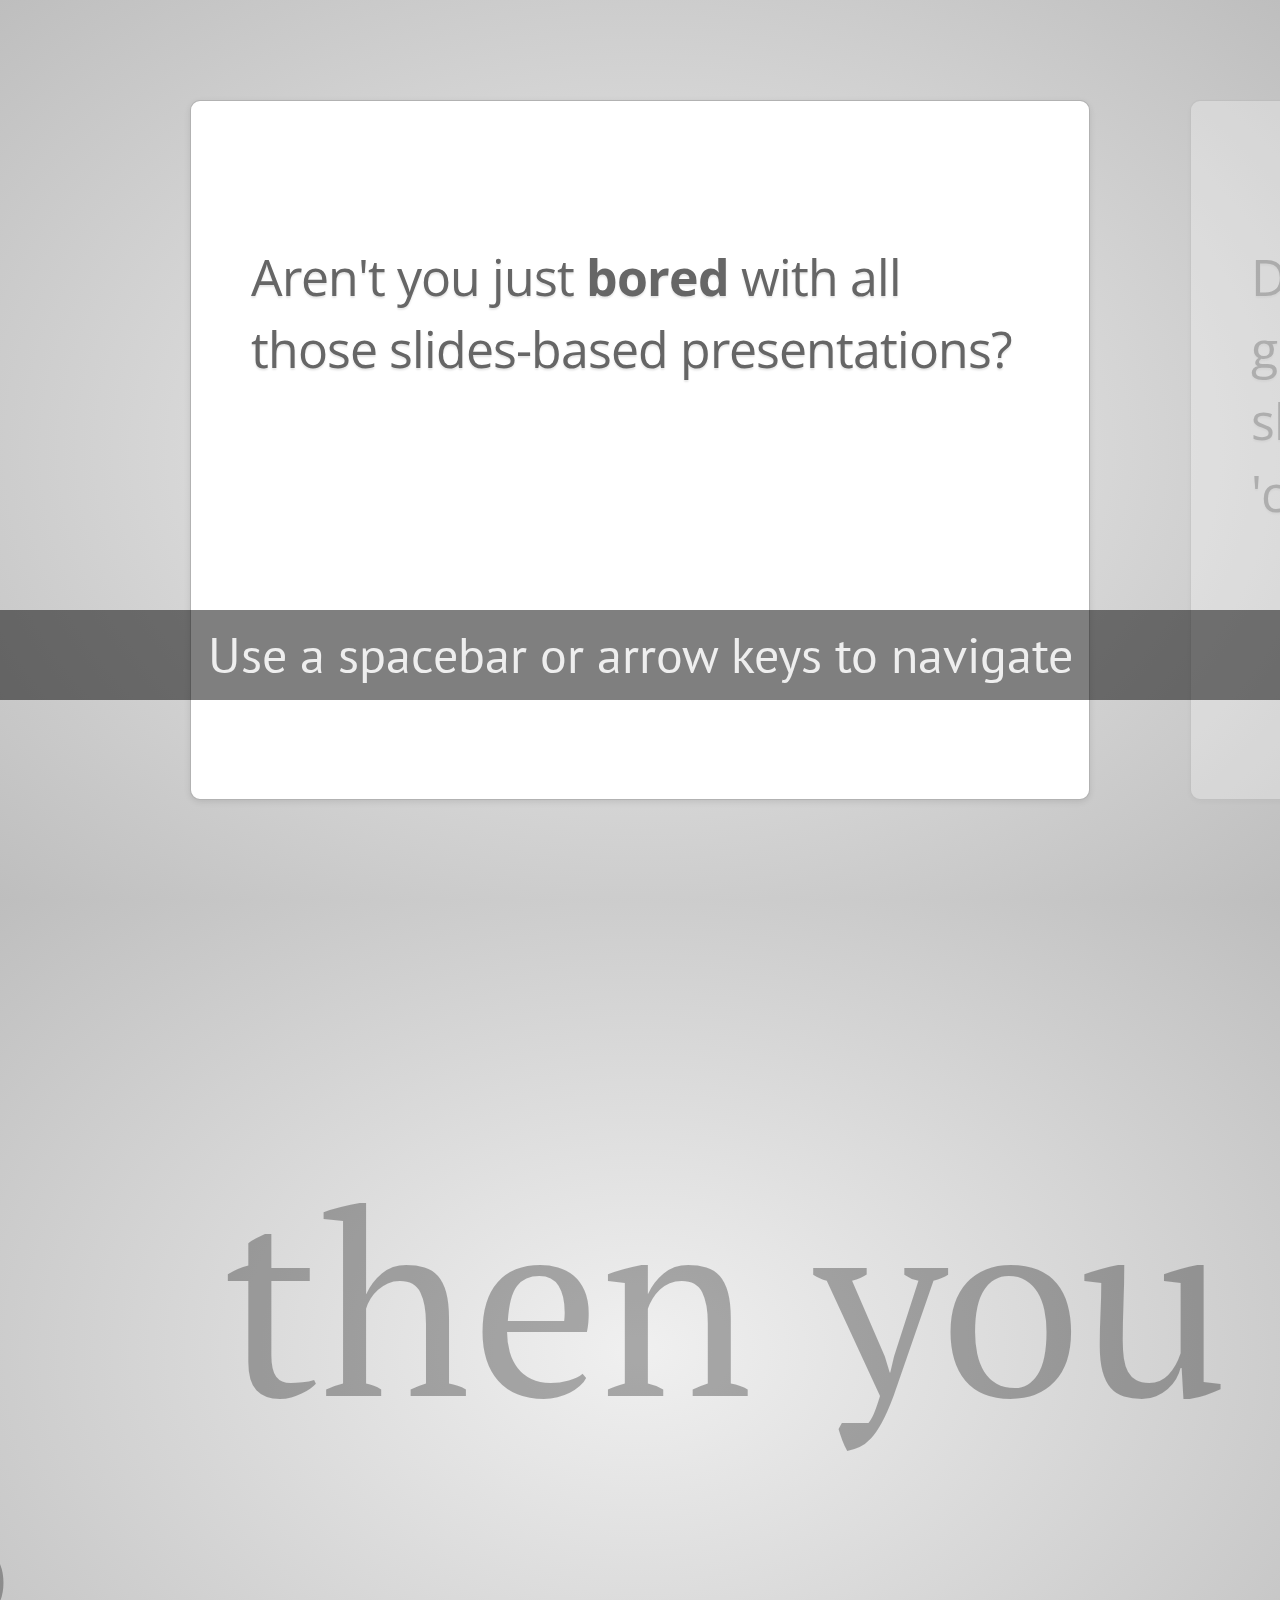
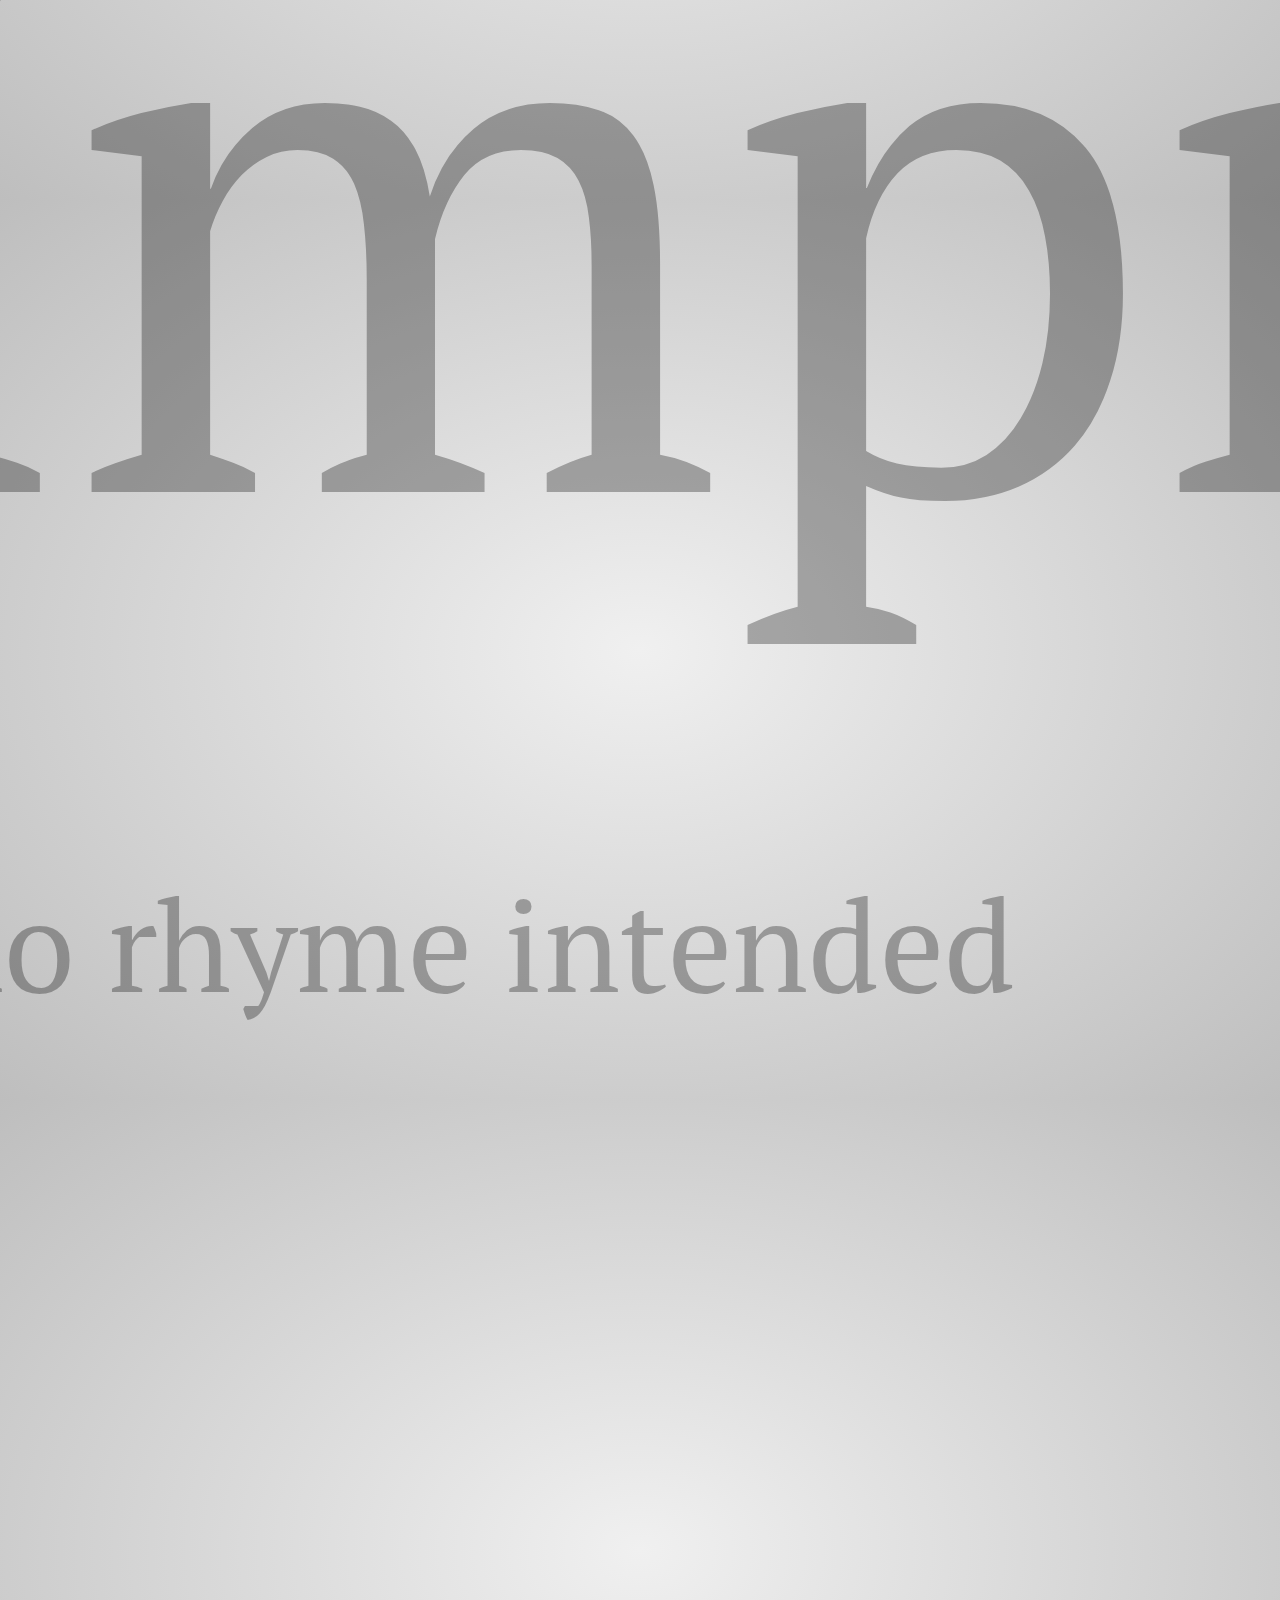
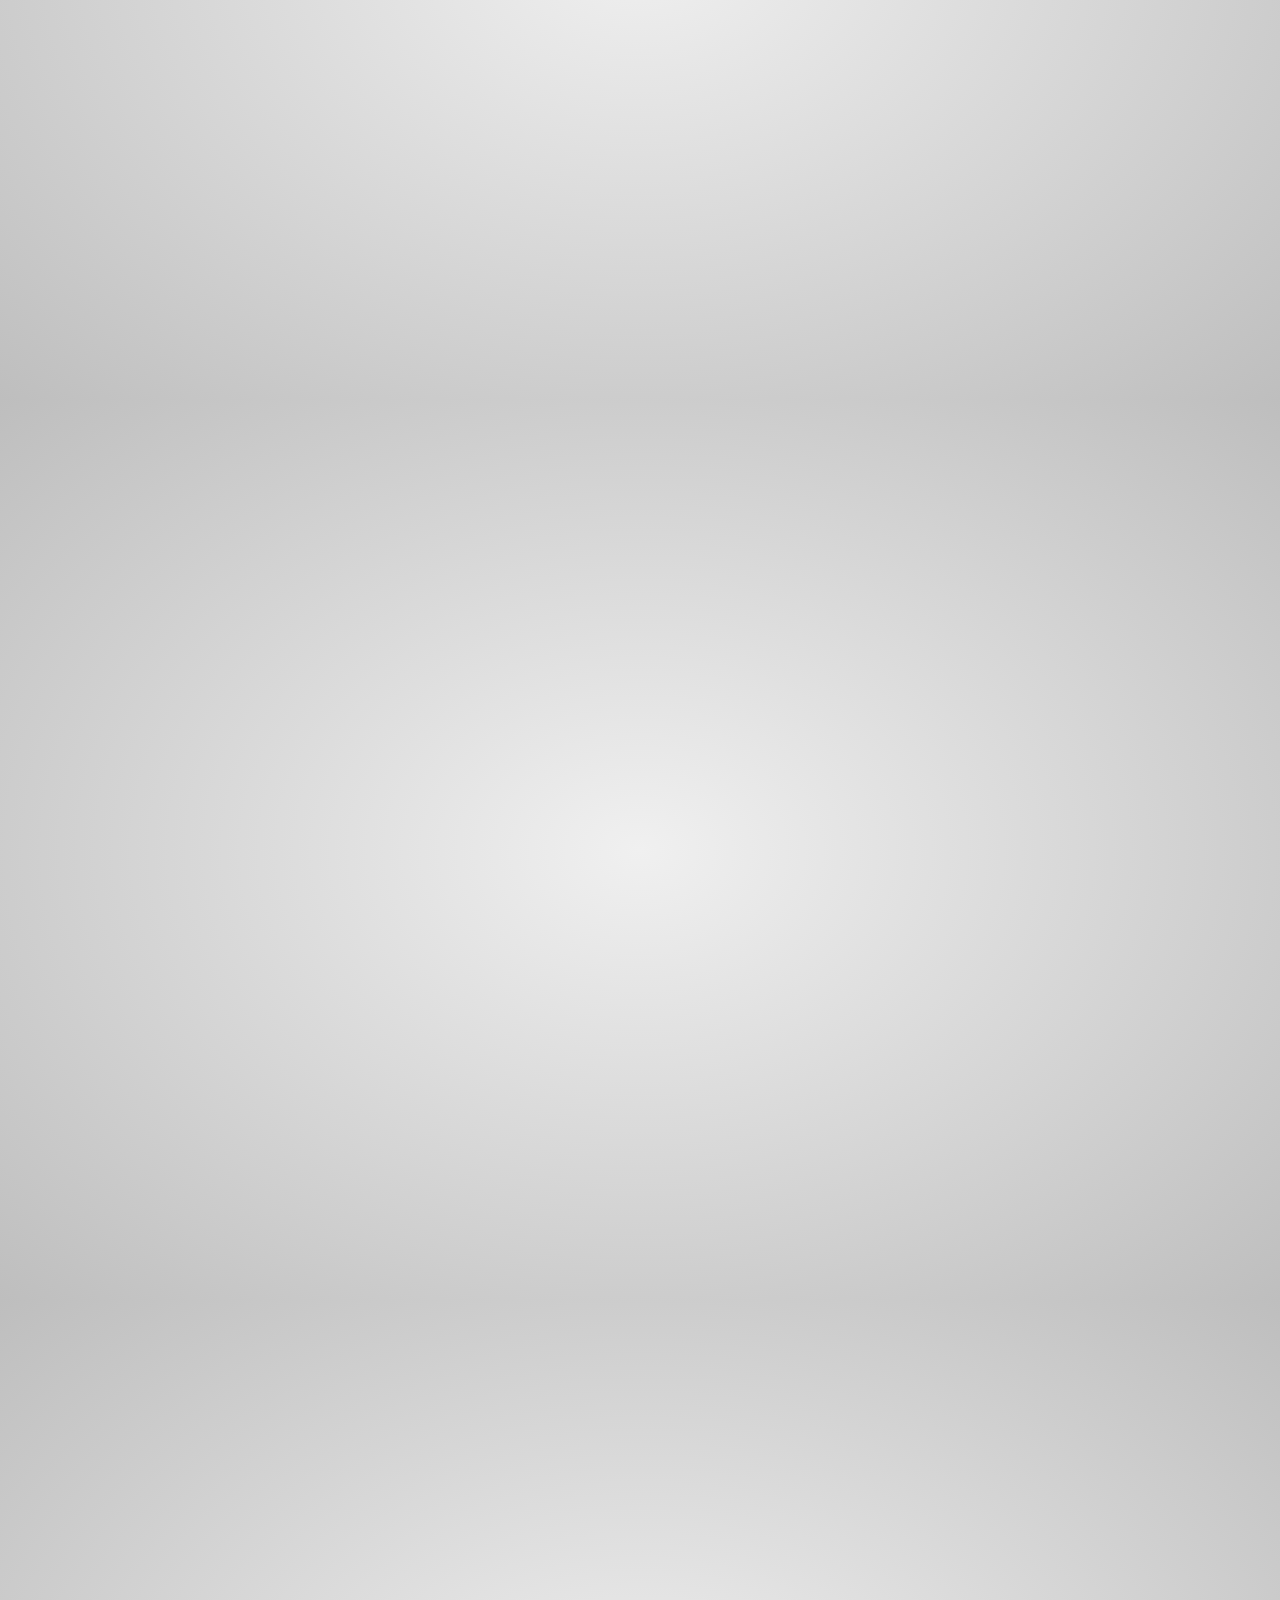
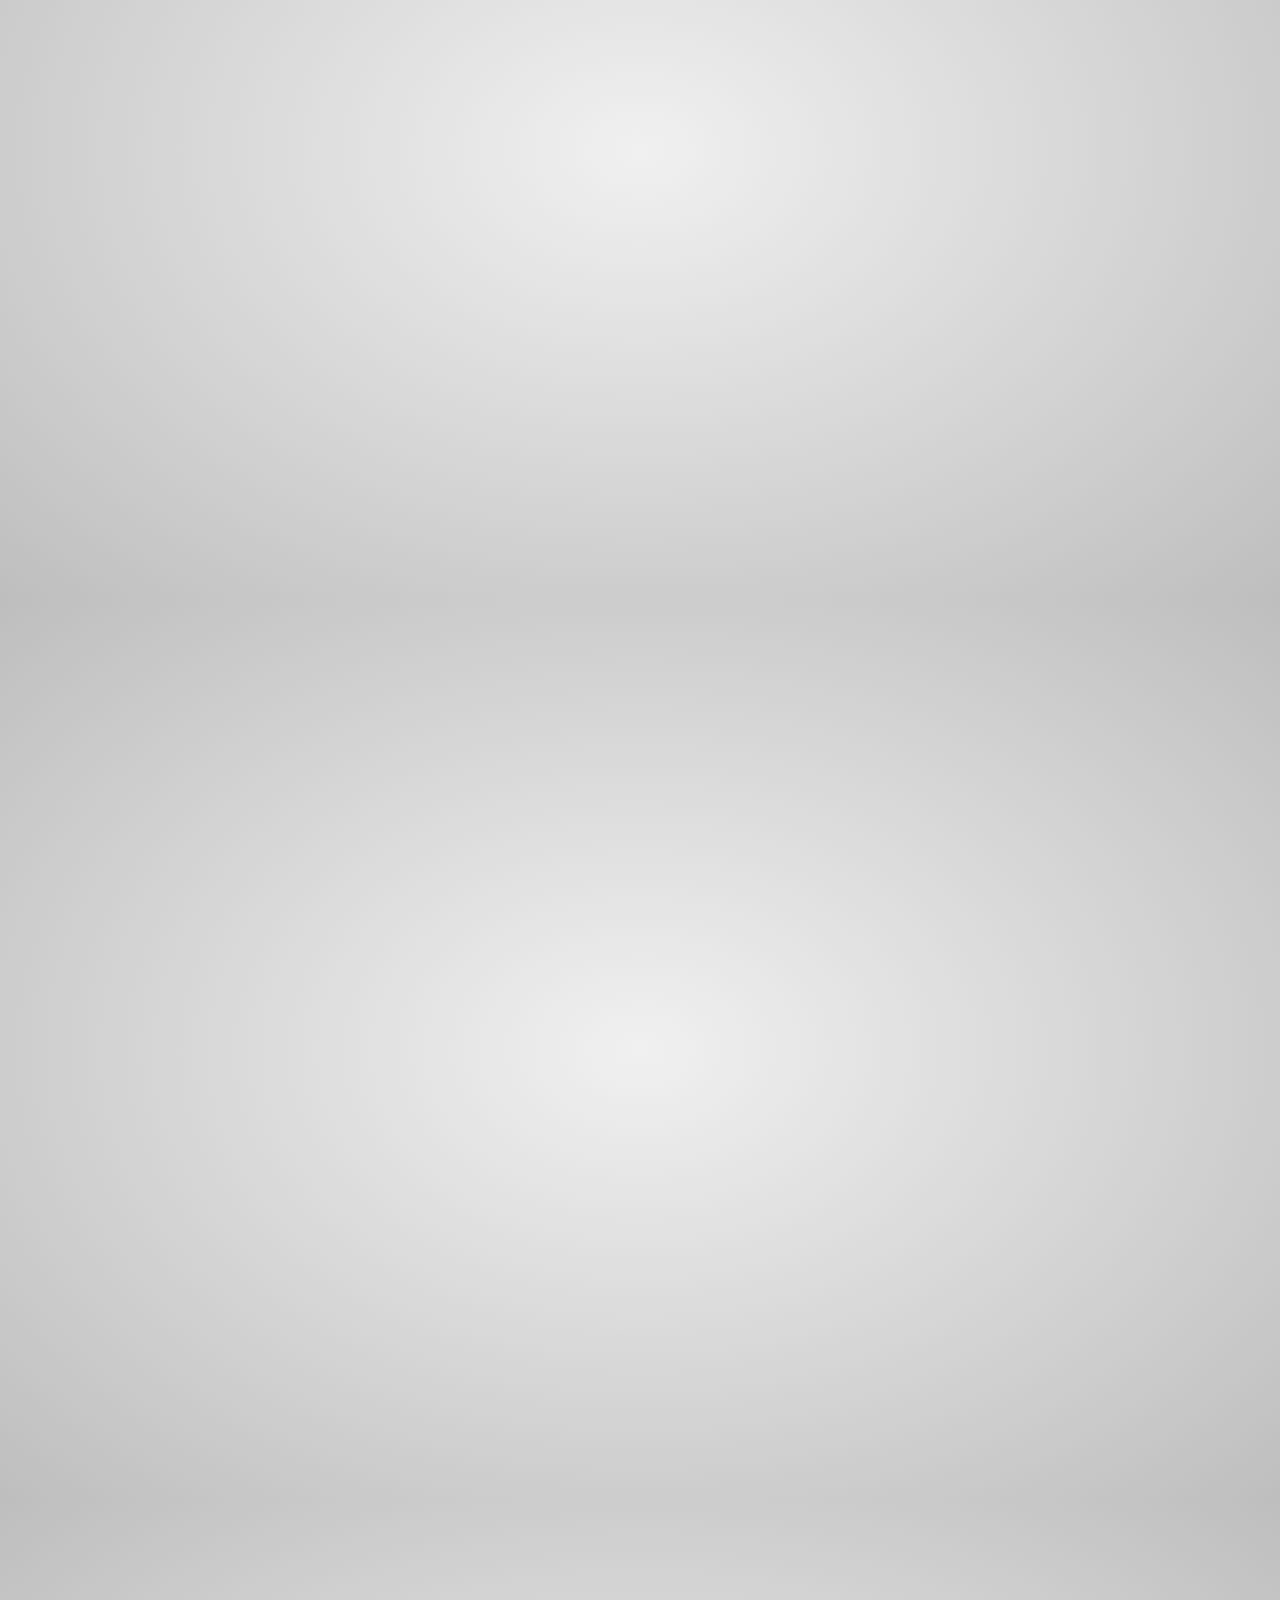
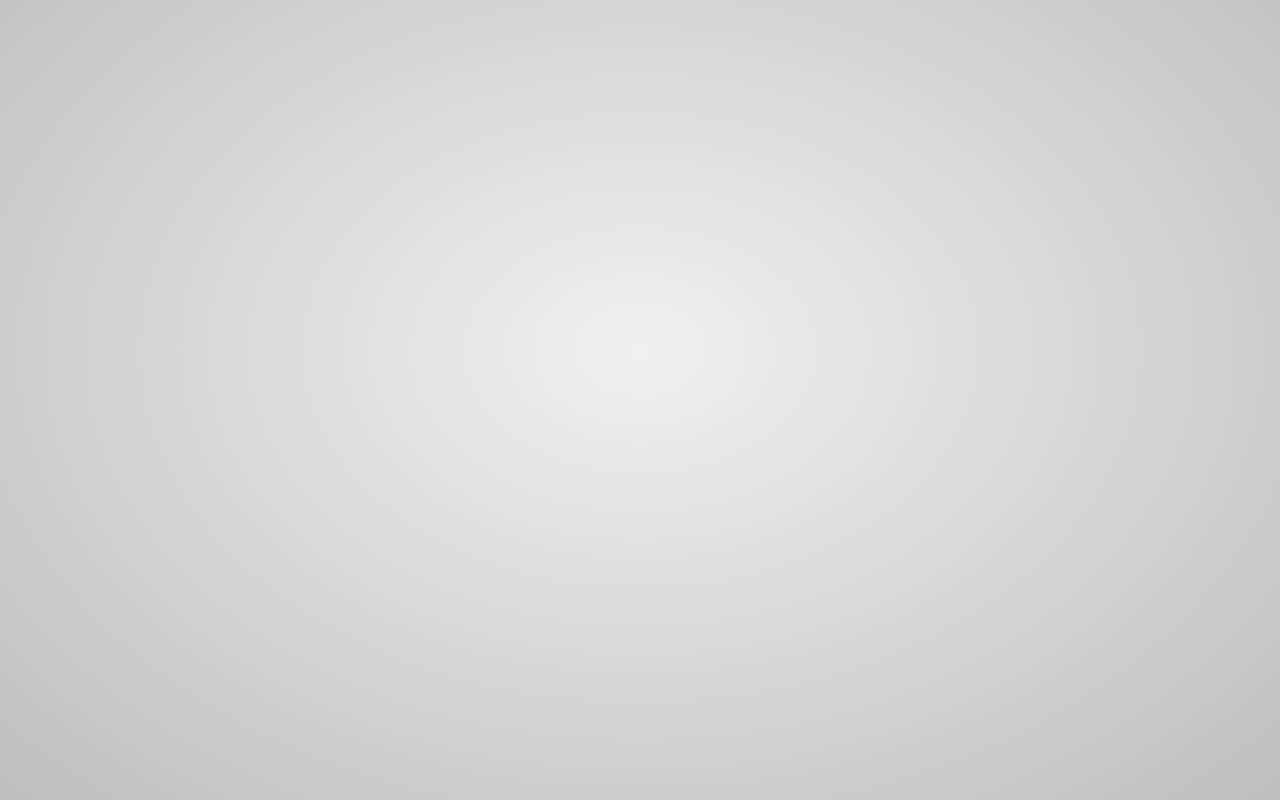
<file: presentation/libraries/frameworks/impressjs/index.html>
<!doctype html>

<!--

    Welcome to the light side of the source, young padawan.

    One step closer to learn something interesting you are...

                               ____                  
                            _.' :  `._               
                        .-.'`.  ;   .'`.-.           
               __      / : ___\ ;  /___ ; \      __  
             ,'_ ""=-.:__;".-.";: :".-.":__;.-="" _`,
             :' `.t""=-.. '<@.`;_  ',@:` ..-=""j.' `;
                  `:-.._J '-.-'L__ `-.-' L_..-;'     
                    "-.__ ;  .-"  "-.  : __.-"       
                        L ' /.======.\ ' J           
                         "-.   "__"   .-"            
                        __.l"-:_JL_;-";.__           
                     .-j/'.;  ;""""  / .'\"-.        
                   .' /:`. "-.:     .-" .';  `.      
                .-"  / ;  "-. "-..-" .-"  :    "-.   
             .+"-.  : :      "-.__.-"      ;-._   \  
             ; \  `.; ;                    : : "+. ; 
             :  ;   ; ;                    : ;  : \: 
             ;  :   ; :                    ;:   ;  : 
            : \  ;  :  ;                  : ;  /  :: 
            ;  ; :   ; :                  ;   :   ;: 
            :  :  ;  :  ;                : :  ;  : ; 
            ;\    :   ; :                ; ;     ; ; 
            : `."-;   :  ;              :  ;    /  ; 
             ;    -:   ; :              ;  : .-"   : 
             :\     \  :  ;            : \.-"      : 
              ;`.    \  ; :            ;.'_..-=  / ; 
              :  "-.  "-:  ;          :/."      .'  :
               \         \ :          ;/  __        :
                \       .-`.\        /t-""  ":-+.   :
                 `.  .-"    `l    __/ /`. :  ; ; \  ;
                   \   .-" .-"-.-"  .' .'j \  /   ;/ 
                    \ / .-"   /.     .'.' ;_:'    ;  
                     :-""-.`./-.'     /    `.___.'   
                           \ `t  ._  /               
                            "-.t-._:'                

-->

<!--
    
    So you'd like to know how to use impress.js?
    
    You've made the first, very important step - you're reading the source code.
    And that's how impress.js presentations are built - with HTML and CSS code.
    
    Believe me, you need quite decent HTML and CSS skills to be able to use impress.js effectively.
    And what is even more important, you need to be a designer, too, because there are no default
    styles for impress.js presentations, there is no default or automatic layout for them.
    
    You need to design and build it by hand.
    
    So...
    
    Would you still like to know how to use impress.js?
    
-->

<html lang="en">
<head>
    <meta charset="utf-8" />
    <meta name="viewport" content="width=1024" />
    <meta name="apple-mobile-web-app-capable" content="yes" />
    <title>impress.js | presentation tool based on the power of CSS3 transforms and transitions in modern browsers | by Bartek Szopka @bartaz</title>
    
    <meta name="description" content="impress.js is a presentation tool based on the power of CSS3 transforms and transitions in modern browsers and inspired by the idea behind prezi.com." />
    <meta name="author" content="Bartek Szopka" />

    <link href="http://fonts.googleapis.com/css?family=Open+Sans:regular,semibold,italic,italicsemibold|PT+Sans:400,700,400italic,700italic|PT+Serif:400,700,400italic,700italic" rel="stylesheet" />

    <!--
        
        Impress.js doesn't depend on any external stylesheet. Script adds all styles it needs for
        presentation to work.
        
        This style below contains styles only for demo presentation. Browse it to see how impress.js
        classes are used to style presentation steps, or how to apply fallback styles, but I don't want
        you to use them directly in your presentation.
        
        Be creative, build your own. We don't really want all impress.js presentations to look the same,
        do we?
        
        When creating your own presentation get rid of this file. Start from scratch, it's fun!
        
    -->
    <link href="css/impress-demo.css" rel="stylesheet" />
    
    <link rel="shortcut icon" href="favicon.png" />
    <link rel="apple-touch-icon" href="apple-touch-icon.png" />
</head>

<!--
    
    Body element is used by impress.js to set some useful class names, that will allow you to detect
    the support and state of the presentation in CSS or other scripts.
    
    First very useful class name is `impress-not-supported`. This class means, that browser doesn't
    support features required by impress.js, so you should apply some fallback styles in your CSS.
    It's not necessary to add it manually on this element. If the script detects that browser is not
    good enough it will add this class, but keeping it in HTML means that users without JavaScript
    will also get fallback styles.
    
    When impress.js script detects that browser supports all required features, this class name will
    be removed.
    
    The class name on body element also depends on currently active presentation step. More details about
    it can be found later, when `hint` element is being described.
    
-->
<body class="impress-not-supported">

<!--
    For example this fallback message is only visible when there is `impress-not-supported` class on body.
-->
<div class="fallback-message">
    <p>Your browser <b>doesn't support the features required</b> by impress.js, so you are presented with a simplified version of this presentation.</p>
    <p>For the best experience please use the latest <b>Chrome</b>, <b>Safari</b> or <b>Firefox</b> browser.</p>
</div>

<!--
    
    Now that's the core element used by impress.js.
    
    That's the wrapper for your presentation steps. In this element all the impress.js magic happens.
    It doesn't have to be a `<div>`. Only `id` is important here as that's how the script find it.
    
    You probably won't need it now, but there are some configuration options that can be set on this element.
    
    To change the duration of the transition between slides use `data-transition-duration="2000"` giving it
    a number of ms. It defaults to 1000 (1s).
    
    You can also control the perspective with `data-perspective="500"` giving it a number of pixels.
    It defaults to 1000. You can set it to 0 if you don't want any 3D effects.
    If you are willing to change this value make sure you understand how CSS perspective works:
    https://developer.mozilla.org/en/CSS/perspective
    
    But as I said, you won't need it for now, so don't worry - there are some simple but interesing things
    right around the corner of this tag ;)
    
-->
<div id="impress">

    <!--
        
        Here is where interesting thing start to happen.
        
        Each step of the presentation should be an element inside the `#impress` with a class name
        of `step`. These step elements are positioned, rotated and scaled by impress.js, and
        the 'camera' shows them on each step of the presentation.
        
        Positioning information is passed through data attributes.
        
        In the example below we only specify x and y position of the step element with `data-x="-1000"`
        and `data-y="-1500` attributes. This means that **the center** of the element (yes, the center)
        will be positioned in point x = -1000px and y = -1500px of the presentation 'canvas'.
        
        It will not be rotated or scaled.
        
    -->
    <div id="bored" class="step slide" data-x="-1000" data-y="-1500">
        <q>Aren't you just <b>bored</b> with all those slides-based presentations?</q>
    </div>

    <!--
        
        The `id` attribute of the step element is used to identify it in the URL, but it's optional.
        If it is not defined, it will get a default value of `step-N` where N is a number of slide.
        
        So in the example below it'll be `step-2`.
        
        The hash part of the url when this step is active will be `#/step-2`.
        
        You can also use `#step-2` in a link, to point directly to this particular step.
        
        Please note, that while `#/step-2` (with slash) would also work in a link it's not recommended.
        Using classic `id`-based links like `#step-2` makes these links usable also in fallback mode.
        
    -->
    <div class="step slide" data-x="0" data-y="-1500">
        <q>Don't you think that presentations given <strong>in modern browsers</strong> shouldn't <strong>copy the limits</strong> of 'classic' slide decks?</q>
    </div>

    <div class="step slide" data-x="1000" data-y="-1500">
        <q>Would you like to <strong>impress your audience</strong> with <strong>stunning visualization</strong> of your talk?</q>
    </div>

    <!--
        
        This is an example of step element being scaled.
        
        Again, we use a `data-` attribute, this time it's `data-scale="4"`, so it means that this
        element will be 4 times larger than the others.
        From presentation and transitions point of view it means, that it will have to be scaled
        down (4 times) to make it back to it's correct size.
        
    -->
    <div id="title" class="step" data-x="0" data-y="0" data-scale="4">
        <span class="try">then you should try</span>
        <h1>impress.js<sup>*</sup></h1>
        <span class="footnote"><sup>*</sup> no rhyme intended</span>
    </div>

    <!--
        
        This element introduces rotation.
        
        Notation shouldn't be a surprise. We use `data-rotate="90"` attribute, meaning that this
        element should be rotated by 90 degrees clockwise.
        
    -->
    <div id="its" class="step" data-x="850" data-y="3000" data-rotate="90" data-scale="5">
        <p>It's a <strong>presentation tool</strong> <br/>
        inspired by the idea behind <a href="http://prezi.com">prezi.com</a> <br/>
        and based on the <strong>power of CSS3 transforms and transitions</strong> in modern browsers.</p>
    </div>

    <div id="big" class="step" data-x="3500" data-y="2100" data-rotate="180" data-scale="6">
        <p>visualize your <b>big</b> <span class="thoughts">thoughts</span></p>
    </div>

    <!--
        
        And now it gets really exciting! We move into third dimension!
        
        Along with `data-x` and `data-y`, you can define the position on third (Z) axis, with
        `data-z`. In the example below we use `data-z="-3000"` meaning that element should be
        positioned far away from us (by 3000px).
        
    -->
    <div id="tiny" class="step" data-x="2825" data-y="2325" data-z="-3000" data-rotate="300" data-scale="1">
        <p>and <b>tiny</b> ideas</p>
    </div>

    <!--
        
        This step here doesn't introduce anything new when it comes to data attributes, but you
        should notice in the demo that some words of this text are being animated.
        It's a very basic CSS transition that is applied to the elements when this step element is
        reached.
        
        At the very beginning of the presentation all step elements are given the class of `future`.
        It means that they haven't been visited yet.
        
        When the presentation moves to given step `future` is changed to `present` class name.
        That's how animation on this step works - text moves when the step has `present` class.
        
        Finally when the step is left the `present` class is removed from the element and `past`
        class is added.
        
        So basically every step element has one of three classes: `future`, `present` and `past`.
        Only one current step has the `present` class.
        
    -->
    <div id="ing" class="step" data-x="3500" data-y="-850" data-rotate="270" data-scale="6">
        <p>by <b class="positioning">positioning</b>, <b class="rotating">rotating</b> and <b class="scaling">scaling</b> them on an infinite canvas</p>
    </div>

    <div id="imagination" class="step" data-x="6700" data-y="-300" data-scale="6">
        <p>the only <b>limit</b> is your <b class="imagination">imagination</b></p>
    </div>

    <div id="source" class="step" data-x="6300" data-y="2000" data-rotate="20" data-scale="4">
        <p>want to know more?</p>
        <q><a href="http://github.com/bartaz/impress.js">use the source</a>, Luke!</q>
    </div>

    <div id="one-more-thing" class="step" data-x="6000" data-y="4000" data-scale="2">
        <p>one more thing...</p>
    </div>

    <!--
        
        And the last one shows full power and flexibility of impress.js.
        
        You can not only position element in 3D, but also rotate it around any axis.
        So this one here will get rotated by -40 degrees (40 degrees anticlockwise) around X axis and
        10 degrees (clockwise) around Y axis.
        
        You can of course rotate it around Z axis with `data-rotate-z` - it has exactly the same effect
        as `data-rotate` (these two are basically aliases).
        
    -->
    <div id="its-in-3d" class="step" data-x="6200" data-y="4300" data-z="-100" data-rotate-x="-40" data-rotate-y="10" data-scale="2">
        <p><span class="have">have</span> <span class="you">you</span> <span class="noticed">noticed</span> <span class="its">it's</span> <span class="in">in</span> <b>3D<sup>*</sup></b>?</p>
        <span class="footnote">* beat that, prezi ;)</span>
    </div>

    <!--
        
        So to make a summary of all the possible attributes used to position presentation steps, we have:
        
        * `data-x`, `data-y`, `data-z` - they define the position of **the center** of step element on
            the canvas in pixels; their default value is 0;
        * `data-rotate-x`, `data-rotate-y`, 'data-rotate-z`, `data-rotate` - they define the rotation of
            the element around given axis in degrees; their default value is 0; `data-rotate` and `data-rotate-z`
            are exactly the same;
        * `data-scale` - defines the scale of step element; default value is 1
        
        These values are used by impress.js in CSS transformation functions, so for more information consult
        CSS transfrom docs: https://developer.mozilla.org/en/CSS/transform
        
    -->
    <div id="overview" class="step" data-x="3000" data-y="1500" data-scale="10">
    </div>

</div>

<!--
    
    Hint is not related to impress.js in any way.
    
    But it can show you how to use impress.js features in creative way.
    
    When the presentation step is shown (selected) its element gets the class of "active" and the body element
    gets the class based on active step id `impress-on-ID` (where ID is the step's id)... It may not be
    so clear because of all these "ids" in previous sentence, so for example when the first step (the one with
    the id of `bored`) is active, body element gets a class of `impress-on-bored`.
    
    This class is used by this hint below. Check CSS file to see how it's shown with delayed CSS animation when
    the first step of presentation is visible for a couple of seconds.
    
    ...
    
    And when it comes to this piece of JavaScript below ... kids, don't do this at home ;)
    It's just a quick and dirty workaround to get different hint text for touch devices.
    In a real world it should be at least placed in separate JS file ... and the touch content should be
    probably just hidden somewhere in HTML - not hard-coded in the script.
    
    Just sayin' ;)
    
-->
<div class="hint">
    <p>Use a spacebar or arrow keys to navigate</p>
</div>
<script>
if ("ontouchstart" in document.documentElement) { 
    document.querySelector(".hint").innerHTML = "<p>Tap on the left or right to navigate</p>";
}
</script>

<!--
    
    Last, but not least.
    
    To make all described above really work, you need to include impress.js in the page.
    I strongly encourage to minify it first.
    
    In here I just include full source of the script to make it more readable.
    
    You also need to call a `impress().init()` function to initialize impress.js presentation.
    And you should do it in the end of your document. Not only because it's a good practice, but also
    because it should be done when the whole document is ready.
    Of course you can wrap it in any kind of "DOM ready" event, but I was too lazy to do so ;)
    
-->
<script src="js/impress.js"></script>
<script>impress().init();</script>

<!--
    
    The `impress()` function also gives you access to the API that controls the presentation.
    
    Just store the result of the call:
    
        var api = impress();
    
    and you will get three functions you can call:
    
        `api.init()` - initializes the presentation,
        `api.next()` - moves to next step of the presentation,
        `api.prev()` - moves to previous step of the presentation,
        `api.goto( idx | id | element, [duration] )` - moves the presentation to the step given by its index number
                id or the DOM element; second parameter can be used to define duration of the transition in ms,
                but it's optional - if not provided default transition duration for the presentation will be used.
    
    You can also simply call `impress()` again to get the API, so `impress().next()` is also allowed.
    Don't worry, it wont initialize the presentation again.
    
    For some example uses of this API check the last part of the source of impress.js where the API
    is used in event handlers.
    
-->

</body>
</html>

<!--
    
    Now you know more or less everything you need to build your first impress.js presentation, but before
    you start...
    
    Oh, you've already cloned the code from GitHub?
    
    You have it open in text editor?
    
    Stop right there!
    
    That's not how you create awesome presentations. This is only a code. Implementation of the idea that
    first needs to grow in your mind.
    
    So if you want to build great presentation take a pencil and piece of paper. And turn off the computer.
    
    Sketch, draw and write. Brainstorm your ideas on a paper. Try to build a mind-map of what you'd like
    to present. It will get you closer and closer to the layout you'll build later with impress.js.
    
    Get back to the code only when you have your presentation ready on a paper. It doesn't make sense to do
    it earlier, because you'll only waste your time fighting with positioning of useless points.
    
    If you think I'm crazy, please put your hands on a book called "Presentation Zen". It's all about 
    creating awesome and engaging presentations.
    
    Think about it. 'Cause impress.js may not help you, if you have nothing interesting to say.
    
-->

<!--
    
    Are you still reading this?
    
    For real?
    
    I'm impressed! Feel free to let me know that you got that far (I'm @bartaz on Twitter), 'cause I'd like
    to congratulate you personally :)
    
    But you don't have to do it now. Take my advice and take some time off. Make yourself a cup of coffee, tea,
    or anything you like to drink. And raise a glass for me ;)
    
    Cheers!
    
-->
</file>
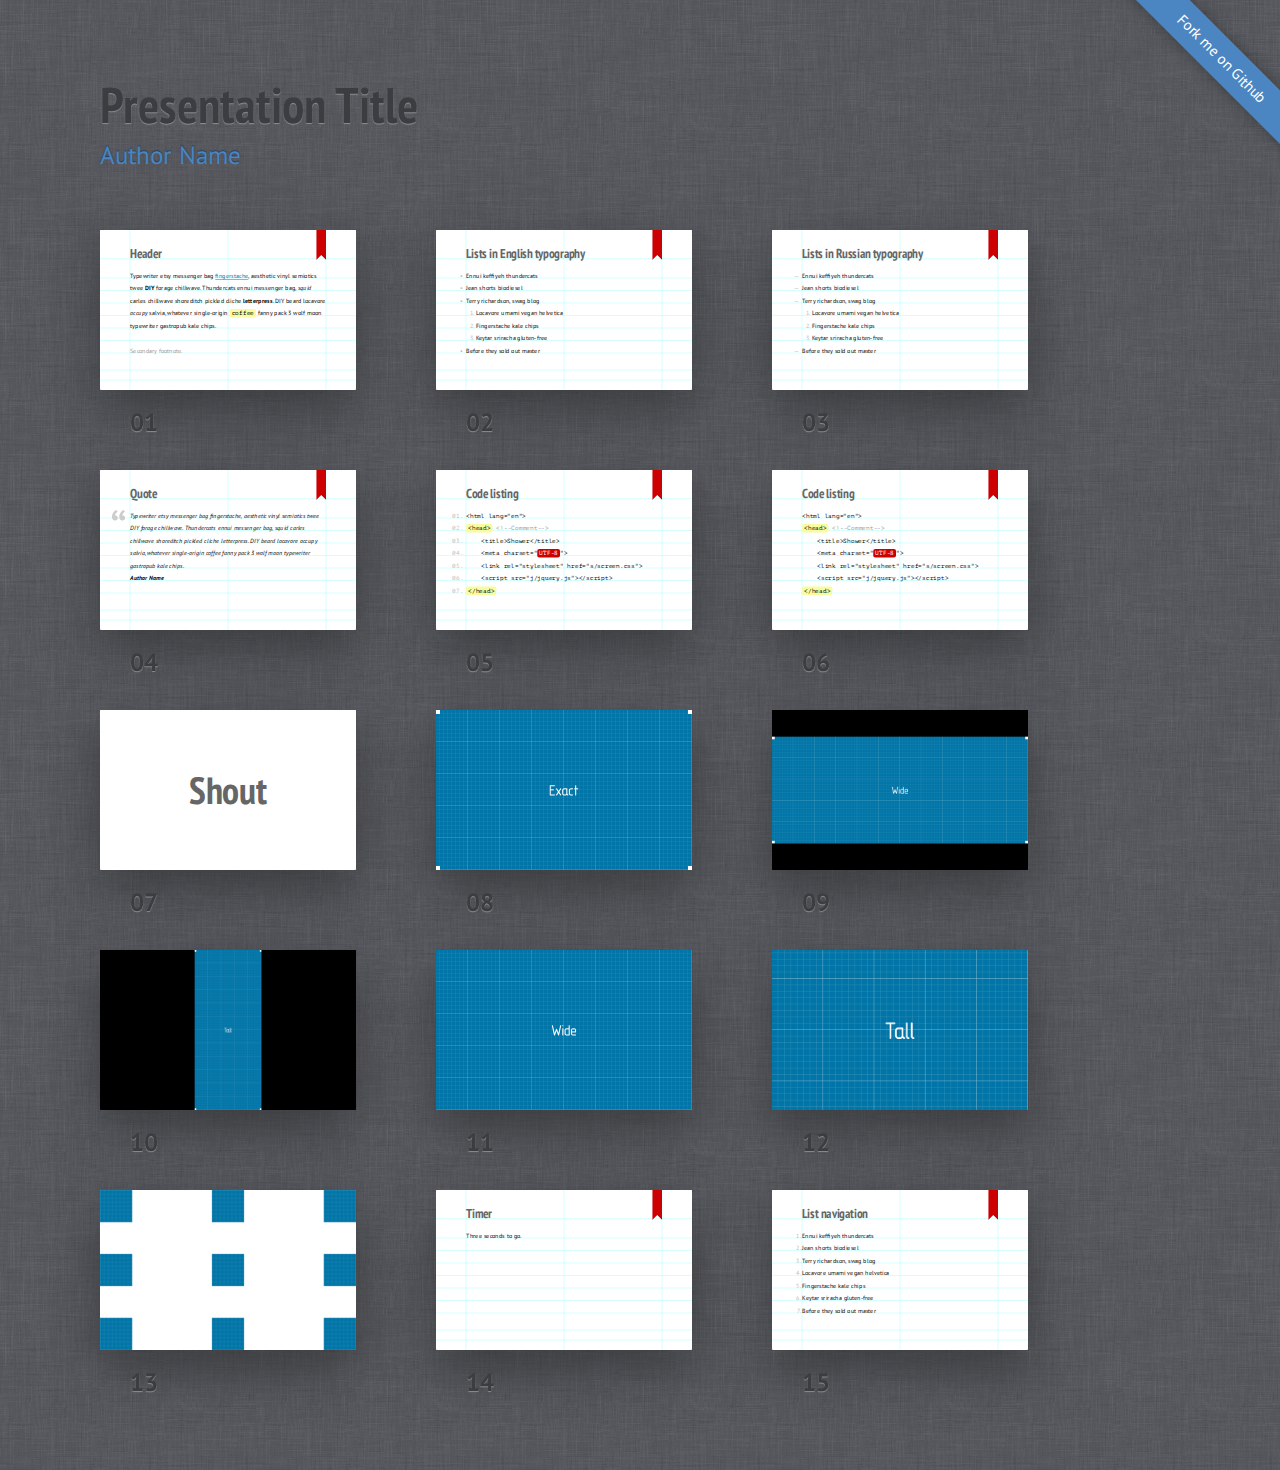
<file: presentation/libraries/frameworks/shower/themes/ribbon/index.html>
<!DOCTYPE html>
<html lang="en">
<head>
	<title>Ribbon theme for Shower</title>
	<meta charset="utf-8">
	<meta name="viewport" content="width=792, user-scalable=no">
	<link rel="stylesheet" href="styles/screen.css">
	<link rel="stylesheet" href="styles/print.css" media="print">
</head>
<body class="list debug">
	<!--
		Debug class on <body> enables
		cyan grid on slides
		-->
	<header class="caption">
		<h1>Presentation Title</h1>
		<p><a href="">Author Name</a></p>
	</header>
	<section class="slide"><div>
		<h2>Header</h2>
		<p>Typewriter etsy messenger bag <a href="">fingerstache</a>, aesthetic vinyl semiotics twee <strong>DIY</strong> forage chillwave. Thundercats ennui messenger bag, <em>squid</em> carles chillwave shoreditch pickled cliche <b>letterpress</b>. DIY beard locavore <i>occupy</i> salvia, whatever single-origin <code>coffee</code> fanny pack 3 wolf moon typewriter gastropub kale chips.</p>
		<p class="note">Secondary footnote.</p>
		<footer>
			Typewriter etsy messenger bag fingerstache.
		</footer>
	</div></section>
	<section class="slide"><div>
		<h2>Lists in English typography</h2>
		<ul>
			<li>Ennui keffiyeh thundercats</li>
			<li>Jean shorts biodiesel</li>
			<li>Terry richardson, swag blog
				<ol>
					<li>Locavore umami vegan helvetica</li>
					<li>Fingerstache kale chips</li>
					<li>Keytar sriracha gluten-free</li>
				</ol>
			</li>
			<li>Before they sold out master</li>
		</ul>
		<footer>
			Typewriter etsy messenger bag fingerstache, aesthetic vinyl semiotics twee DIY forage chillwave. Thundercats ennui messenger bag.
		</footer>
	</div></section>
	<section class="slide" lang="ru"><div>
		<h2>Lists in Russian typography</h2>
		<ul>
			<li>Ennui keffiyeh thundercats</li>
			<li>Jean shorts biodiesel</li>
			<li>Terry richardson, swag blog
				<ol>
					<li>Locavore umami vegan helvetica</li>
					<li>Fingerstache kale chips</li>
					<li>Keytar sriracha gluten-free</li>
				</ol>
			</li>
			<li>Before they sold out master</li>
		</ul>
	</div></section>
	<section class="slide"><div>
		<h2>Quote</h2>
		<figure>
			<blockquote>
				<p>Typewriter etsy messenger bag fingerstache, aesthetic vinyl semiotics twee DIY forage chillwave. Thundercats ennui messenger bag, squid carles chillwave shoreditch pickled cliche letterpress. DIY beard locavore occupy salvia, whatever single-origin coffee fanny pack 3 wolf moon typewriter gastropub kale chips.</p>
			</blockquote>
			<figcaption>Author Name</figcaption>
		</figure>
	</div></section>
	<section class="slide"><div>
		<h2>Code listing</h2>
		<pre>
			<code>&lt;html lang="en"&gt;</code>
			<code><mark>&lt;head&gt;</mark> <mark class="comment">&lt;!--Comment--&gt;</mark></code>
			<code>    &lt;title&gt;Shower&lt;/title&gt;</code>
			<code>    &lt;meta charset="<mark class="important">UTF-8</mark>"&gt;</code>
			<code>    &lt;link rel="stylesheet" href="s/screen.css"&gt;</code>
			<code>    &lt;script src="j/jquery.js"&gt;&lt;/script&gt;</code>
			<code><mark>&lt;/head&gt;</mark></code>
		</pre>
	</div></section>
	<section class="slide"><div>
		<h2>Code listing</h2>
		<pre><code>&lt;html lang="en"&gt;
<mark>&lt;head&gt;</mark> <mark class="comment">&lt;!--Comment--&gt;</mark>
    &lt;title&gt;Shower&lt;/title&gt;
    &lt;meta charset="<mark class="important">UTF-8</mark>"&gt;
    &lt;link rel="stylesheet" href="s/screen.css"&gt;
    &lt;script src="j/jquery.js"&gt;&lt;/script&gt;
<mark>&lt;/head&gt;</mark></code></pre>
	</div></section>
	<section class="slide shout"><div>
		<h2>Shout</h2>
	</div></section>
	<section class="slide cover"><div>
		<img src="pictures/exact.png" alt="">
	</div></section>
	<section class="slide cover w"><div>
		<img src="pictures/wide.png" alt="">
	</div></section>
	<section class="slide cover h"><div>
		<img src="pictures/tall.png" alt="">
		<footer>
			Typewriter etsy messenger bag fingerstache, aesthetic vinyl semiotics twee DIY forage chillwave. Thundercats ennui messenger bag.
		</footer>
	</div></section>
	<section class="slide cover h"><div>
		<img src="pictures/wide.png" alt="">
	</div></section>
	<section class="slide cover w"><div>
		<img src="pictures/tall.png" alt="">
	</div></section>
	<section class="slide shout"><div>
		<img src="pictures/square.png" alt="" class="place t l">
		<img src="pictures/square.png" alt="" class="place t">
		<img src="pictures/square.png" alt="" class="place t r">
		<img src="pictures/square.png" alt="" class="place l">
		<img src="pictures/square.png" alt="" class="place m">
		<img src="pictures/square.png" alt="" class="place r">
		<img src="pictures/square.png" alt="" class="place b l">
		<img src="pictures/square.png" alt="" class="place b">
		<img src="pictures/square.png" alt="" class="place b r">
	</div></section>
	<section class="slide" data-timing="00:03"><div>
		<h2>Timer</h2>
		<p>Three seconds to go.</p>
	</div></section>
	<section class="slide"><div>
		<h2>List navigation</h2>
		<ol>
			<li>Ennui keffiyeh thundercats</li>
			<li class="next">Jean shorts biodiesel</li>
			<li class="next">Terry richardson, swag blog</li>
			<li class="next">Locavore umami vegan helvetica</li>
			<li class="next">Fingerstache kale chips</li>
			<li class="next">Keytar sriracha gluten-free</li>
			<li class="next">Before they sold out master</li>
		</ol>
	</div></section>
	<p class="badge"><a href="https://github.com/shower/shower">Fork me on Github</a></p>
	<!--
		To hide progress bar from entire presentation
		just remove “progress” element.
		-->
	<div class="progress"><div></div></div>
	<script src="../../shower.js"></script>
	<!-- Copyright © 2010–2013 Vadim Makeev — pepelsbey.net -->
</body>
</html>
</file>
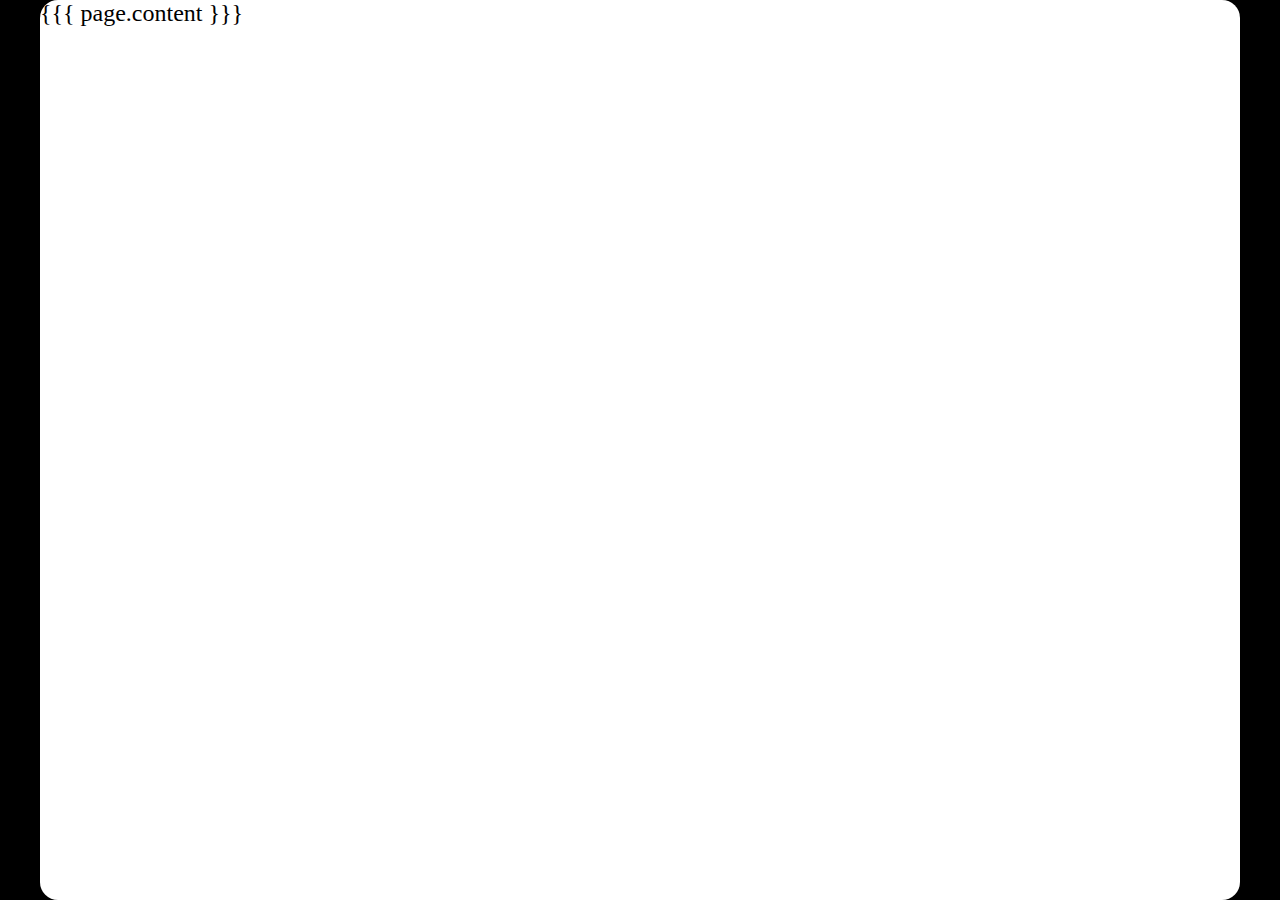
<file: presentation/libraries/frameworks/dzslides/layouts/deck.html>
<!DOCTYPE html>

<meta charset="utf-8">
<title>The Title Of Your Presentation</title>

<!-- Your Slides -->
<!-- One section is one slide -->

{{{ page.content }}}

<!-- Your Style -->
<!-- Define the style of your presentation -->

<!-- Maybe a font from http://www.google.com/webfonts ? -->
<link href='http://fonts.googleapis.com/css?family=Oswald' rel='stylesheet'>

<style>
  html, .view body { background-color: black; counter-reset: slideidx; }
  body, .view section { background-color: white; border-radius: 12px }
  /* A section is a slide. It's size is 800x600, and this will never change */
  section, .view head > title {
      /* The font from Google */
      font-family: 'Oswald', arial, serif;
      font-size: 30px;
  }

  .view section:after {
    counter-increment: slideidx;
    content: counter(slideidx, decimal-leading-zero);
    position: absolute; bottom: -80px; right: 100px;
    color: white;
  }

  .view head > title {
    color: white;
    text-align: center;
    margin: 1em 0 1em 0;
  }

  h1, h2 {
    margin-top: 200px;
    text-align: center;
    font-size: 80px;
  }
  h3 {
    margin: 100px 0 50px 100px;
  }

  ul {
      margin: 50px 200px;
  }

  p {
    margin: 75px;
    font-size: 50px;
  }

  blockquote {
    height: 100%;
    background-color: black;
    color: white;
    font-size: 60px;
    padding: 50px;
  }
  blockquote:before {
    content: open-quote;
  }
  blockquote:after {
    content: close-quote;
  }

  /* Figures are displayed full-page, with the caption
     on top of the image/video */
  figure {
    background-color: black;
    width: 100%;
    height: 100%;
  }
  figure > * {
    position: absolute;
  }
  figure > img, figure > video {
    width: 100%; height: 100%;
  }
  figcaption {
    margin: 70px;
    font-size: 50px;
  }

  footer {
    position: absolute;
    bottom: 0;
    width: 100%;
    padding: 40px;
    text-align: right;
    background-color: #F3F4F8;
    border-top: 1px solid #CCC;
  }

  /* Transition effect */
  /* Feel free to change the transition effect for original
     animations. See here:
     https://developer.mozilla.org/en/CSS/CSS_transitions
     How to use CSS3 Transitions: */
  section {
    -moz-transition: left 400ms linear 0s;
    -webkit-transition: left 400ms linear 0s;
    -ms-transition: left 400ms linear 0s;
    transition: left 400ms linear 0s;
  }
  .view section {
    -moz-transition: none;
    -webkit-transition: none;
    -ms-transition: none;
    transition: none;
  }

  .view section[aria-selected] {
    border: 5px red solid;
  }

  /* Before */
  section { left: -150%; }
  /* Now */
  section[aria-selected] { left: 0; }
  /* After */
  section[aria-selected] ~ section { left: +150%; }

  /* Incremental elements */

  /* By default, visible */
  .incremental > * { opacity: 1; }

  /* The current item */
  .incremental > *[aria-selected] { opacity: 1; }

  /* The items to-be-selected */
  .incremental > *[aria-selected] ~ * { opacity: 0; }

  /* The progressbar, at the bottom of the slides, show the global
     progress of the presentation. */
  #progress-bar {
    height: 2px;
    background: #AAA;
  }
</style>

<!--  dzslides core
#
#
#     __  __  __       .  __   ___  __
#    |  \  / /__` |    | |  \ |__  /__`
#    |__/ /_ .__/ |___ | |__/ |___ .__/ core :€
#
#
# The following block of code is not supposed to be edited.
# But if you want to change the behavior of these slides,
# feel free to hack it!
#
-->

<div id="progress-bar"></div>

<!-- Default Style -->
<style>
  * { margin: 0; padding: 0; -moz-box-sizing: border-box; -webkit-box-sizing: border-box; box-sizing: border-box; }
  [role="note"] { display: none; }
  body {
    width: 800px; height: 600px;
    margin-left: -400px; margin-top: -300px;
    position: absolute; top: 50%; left: 50%;
    overflow: hidden;
    display: none;
  }
  .view body {
    position: static;
    margin: 0; padding: 0;
    width: 100%; height: 100%;
    display: inline-block;
    overflow: visible; overflow-x: hidden;
    /* undo Dz.onresize */
    transform: none !important;
    -moz-transform: none !important;
    -webkit-transform: none !important;
    -o-transform: none !important;
    -ms-transform: none !important;
  }
  .view head, .view head > title { display: block }
  section {
    position: absolute;
    pointer-events: none;
    width: 100%; height: 100%;
  }
  .view section {
    pointer-events: auto;
    position: static;
    width: 800px; height: 600px;
    margin: -150px -200px;
    float: left;

    transform: scale(.4);
    -moz-transform: scale(.4);
    -webkit-transform: scale(.4);
    -o-transform: scale(.4);
    -ms-transform: scale(.4);
  }
  .view section > * { pointer-events: none; }
  section[aria-selected] { pointer-events: auto; }
  html { overflow: hidden; }
  html.view { overflow: visible; }
  body.loaded { display: block; }
  .incremental {visibility: hidden; }
  .incremental[active] {visibility: visible; }
  #progress-bar{
    bottom: 0;
    position: absolute;
    -moz-transition: width 400ms linear 0s;
    -webkit-transition: width 400ms linear 0s;
    -ms-transition: width 400ms linear 0s;
    transition: width 400ms linear 0s;
  }
  .view #progress-bar {
    display: none;
  }
</style>

<script>
  var Dz = {
    remoteWindows: [],
    idx: -1,
    step: 0,
    html: null,
    slides: null,
    progressBar : null,
    params: {
      autoplay: "1"
    }
  };

  Dz.init = function() {
    document.body.className = "loaded";
    this.slides = Array.prototype.slice.call($$("body > section"));
    this.progressBar = $("#progress-bar");
    this.html = document.body.parentNode;
    this.setupParams();
    this.onhashchange();
    this.setupTouchEvents();
    this.onresize();
    this.setupView();
  }

  Dz.setupParams = function() {
    var p = window.location.search.substr(1).split('&');
    p.forEach(function(e, i, a) {
      var keyVal = e.split('=');
      Dz.params[keyVal[0]] = decodeURIComponent(keyVal[1]);
    });
  // Specific params handling
    if (!+this.params.autoplay)
      $$.forEach($$("video"), function(v){ v.controls = true });
  }

  Dz.onkeydown = function(aEvent) {
    // Don't intercept keyboard shortcuts
    if (aEvent.altKey
      || aEvent.ctrlKey
      || aEvent.metaKey
      || aEvent.shiftKey) {
      return;
    }
    if ( aEvent.keyCode == 37 // left arrow
      || aEvent.keyCode == 38 // up arrow
      || aEvent.keyCode == 33 // page up
    ) {
      aEvent.preventDefault();
      this.back();
    }
    if ( aEvent.keyCode == 39 // right arrow
      || aEvent.keyCode == 40 // down arrow
      || aEvent.keyCode == 34 // page down
    ) {
      aEvent.preventDefault();
      this.forward();
    }
    if (aEvent.keyCode == 35) { // end
      aEvent.preventDefault();
      this.goEnd();
    }
    if (aEvent.keyCode == 36) { // home
      aEvent.preventDefault();
      this.goStart();
    }
    if (aEvent.keyCode == 32) { // space
      aEvent.preventDefault();
      this.toggleContent();
    }
    if (aEvent.keyCode == 70) { // f
      aEvent.preventDefault();
      this.goFullscreen();
    }
    if (aEvent.keyCode == 79) { // o
      aEvent.preventDefault();
      this.toggleView();
    }
  }

  /* Touch Events */

  Dz.setupTouchEvents = function() {
    var orgX, newX;
    var tracking = false;

    var db = document.body;
    db.addEventListener("touchstart", start.bind(this), false);
    db.addEventListener("touchmove", move.bind(this), false);

    function start(aEvent) {
      aEvent.preventDefault();
      tracking = true;
      orgX = aEvent.changedTouches[0].pageX;
    }

    function move(aEvent) {
      if (!tracking) return;
      newX = aEvent.changedTouches[0].pageX;
      if (orgX - newX > 100) {
        tracking = false;
        this.forward();
      } else {
        if (orgX - newX < -100) {
          tracking = false;
          this.back();
        }
      }
    }
  }

  Dz.setupView = function() {
    document.body.addEventListener("click", function ( e ) {
      if (!Dz.html.classList.contains("view")) return;
      if (!e.target || e.target.nodeName != "SECTION") return;

      Dz.html.classList.remove("view");
      Dz.setCursor(Dz.slides.indexOf(e.target) + 1);
    }, false);
  }

  /* Adapt the size of the slides to the window */

  Dz.onresize = function() {
    var db = document.body;
    var sx = db.clientWidth / window.innerWidth;
    var sy = db.clientHeight / window.innerHeight;
    var transform = "scale(" + (1/Math.max(sx, sy)) + ")";

    db.style.MozTransform = transform;
    db.style.WebkitTransform = transform;
    db.style.OTransform = transform;
    db.style.msTransform = transform;
    db.style.transform = transform;
  }


  Dz.getNotes = function(aIdx) {
    var s = $("section:nth-of-type(" + aIdx + ")");
    var d = s.$("[role='note']");
    return d ? d.innerHTML : "";
  }

  Dz.onmessage = function(aEvent) {
    var argv = aEvent.data.split(" "), argc = argv.length;
    argv.forEach(function(e, i, a) { a[i] = decodeURIComponent(e) });
    var win = aEvent.source;
    if (argv[0] === "REGISTER" && argc === 1) {
      this.remoteWindows.push(win);
      this.postMsg(win, "REGISTERED", document.title, this.slides.length);
      this.postMsg(win, "CURSOR", this.idx + "." + this.step);
      return;
    }
    if (argv[0] === "BACK" && argc === 1)
      this.back();
    if (argv[0] === "FORWARD" && argc === 1)
      this.forward();
    if (argv[0] === "START" && argc === 1)
      this.goStart();
    if (argv[0] === "END" && argc === 1)
      this.goEnd();
    if (argv[0] === "TOGGLE_CONTENT" && argc === 1)
      this.toggleContent();
    if (argv[0] === "SET_CURSOR" && argc === 2)
      window.location.hash = "#" + argv[1];
    if (argv[0] === "GET_CURSOR" && argc === 1)
      this.postMsg(win, "CURSOR", this.idx + "." + this.step);
    if (argv[0] === "GET_NOTES" && argc === 1)
      this.postMsg(win, "NOTES", this.getNotes(this.idx));
  }

  Dz.toggleContent = function() {
    // If a Video is present in this new slide, play it.
    // If a Video is present in the previous slide, stop it.
    var s = $("section[aria-selected]");
    if (s) {
      var video = s.$("video");
      if (video) {
        if (video.ended || video.paused) {
          video.play();
        } else {
          video.pause();
        }
      }
    }
  }

  Dz.setCursor = function(aIdx, aStep) {
    // If the user change the slide number in the URL bar, jump
    // to this slide.
    aStep = (aStep != 0 && typeof aStep !== "undefined") ? "." + aStep : ".0";
    window.location.hash = "#" + aIdx + aStep;
  }

  Dz.onhashchange = function() {
    var cursor = window.location.hash.split("#"),
        newidx = 1,
        newstep = 0;
    if (cursor.length == 2) {
      newidx = ~~cursor[1].split(".")[0];
      newstep = ~~cursor[1].split(".")[1];
      if (newstep > Dz.slides[newidx - 1].$$('.incremental > *').length) {
        newstep = 0;
        newidx++;
      }
    }
    this.setProgress(newidx, newstep);
    if (newidx != this.idx) {
      this.setSlide(newidx);
    }
    if (newstep != this.step) {
      this.setIncremental(newstep);
    }
    for (var i = 0; i < this.remoteWindows.length; i++) {
      this.postMsg(this.remoteWindows[i], "CURSOR", this.idx + "." + this.step);
    }
  }

  Dz.back = function() {
    if (this.idx == 1 && this.step == 0) {
      return;
    }
    if (this.step == 0) {
      this.setCursor(this.idx - 1,
                     this.slides[this.idx - 2].$$('.incremental > *').length);
    } else {
      this.setCursor(this.idx, this.step - 1);
    }
  }

  Dz.forward = function() {
    if (this.idx >= this.slides.length &&
        this.step >= this.slides[this.idx - 1].$$('.incremental > *').length) {
        return;
    }
    if (this.step >= this.slides[this.idx - 1].$$('.incremental > *').length) {
      this.setCursor(this.idx + 1, 0);
    } else {
      this.setCursor(this.idx, this.step + 1);
    }
  }

  Dz.goStart = function() {
    this.setCursor(1, 0);
  }

  Dz.goEnd = function() {
    var lastIdx = this.slides.length;
    var lastStep = this.slides[lastIdx - 1].$$('.incremental > *').length;
    this.setCursor(lastIdx, lastStep);
  }

  Dz.toggleView = function() {
    this.html.classList.toggle("view");

    if (this.html.classList.contains("view")) {
      $("section[aria-selected]").scrollIntoView(true);
    }
  }

  Dz.setSlide = function(aIdx) {
    this.idx = aIdx;
    var old = $("section[aria-selected]");
    var next = $("section:nth-of-type("+ this.idx +")");
    if (old) {
      old.removeAttribute("aria-selected");
      var video = old.$("video");
      if (video) {
        video.pause();
      }
    }
    if (next) {
      next.setAttribute("aria-selected", "true");
      if (this.html.classList.contains("view")) {
        next.scrollIntoView();
      }
      var video = next.$("video");
      if (video && !!+this.params.autoplay) {
        video.play();
      }
    } else {
      // That should not happen
      this.idx = -1;
      // console.warn("Slide doesn't exist.");
    }
  }

  Dz.setIncremental = function(aStep) {
    this.step = aStep;
    var old = this.slides[this.idx - 1].$('.incremental > *[aria-selected]');
    if (old) {
      old.removeAttribute('aria-selected');
    }
    var incrementals = $$('.incremental');
    if (this.step <= 0) {
      $$.forEach(incrementals, function(aNode) {
        aNode.removeAttribute('active');
      });
      return;
    }
    var next = this.slides[this.idx - 1].$$('.incremental > *')[this.step - 1];
    if (next) {
      next.setAttribute('aria-selected', true);
      next.parentNode.setAttribute('active', true);
      var found = false;
      $$.forEach(incrementals, function(aNode) {
        if (aNode != next.parentNode)
          if (found)
            aNode.removeAttribute('active');
          else
            aNode.setAttribute('active', true);
        else
          found = true;
      });
    } else {
      setCursor(this.idx, 0);
    }
    return next;
  }

  Dz.goFullscreen = function() {
    var html = $('html'),
        requestFullscreen = html.requestFullscreen || html.requestFullScreen || html.mozRequestFullScreen || html.webkitRequestFullScreen;
    if (requestFullscreen) {
      requestFullscreen.apply(html);
    }
  }
  
  Dz.setProgress = function(aIdx, aStep) {
    var slide = $("section:nth-of-type("+ aIdx +")");
    if (!slide)
      return;
    var steps = slide.$$('.incremental > *').length + 1,
        slideSize = 100 / (this.slides.length - 1),
        stepSize = slideSize / steps;
    this.progressBar.style.width = ((aIdx - 1) * slideSize + aStep * stepSize) + '%';
  }
  
  Dz.postMsg = function(aWin, aMsg) { // [arg0, [arg1...]]
    aMsg = [aMsg];
    for (var i = 2; i < arguments.length; i++)
      aMsg.push(encodeURIComponent(arguments[i]));
    aWin.postMessage(aMsg.join(" "), "*");
  }
  
  function init() {
    Dz.init();
    window.onkeydown = Dz.onkeydown.bind(Dz);
    window.onresize = Dz.onresize.bind(Dz);
    window.onhashchange = Dz.onhashchange.bind(Dz);
    window.onmessage = Dz.onmessage.bind(Dz);
  }

  window.onload = init;
</script>


<script> // Helpers
  if (!Function.prototype.bind) {
    Function.prototype.bind = function (oThis) {

      // closest thing possible to the ECMAScript 5 internal IsCallable
      // function 
      if (typeof this !== "function")
      throw new TypeError(
        "Function.prototype.bind - what is trying to be fBound is not callable"
      );

      var aArgs = Array.prototype.slice.call(arguments, 1),
          fToBind = this,
          fNOP = function () {},
          fBound = function () {
            return fToBind.apply( this instanceof fNOP ? this : oThis || window,
                   aArgs.concat(Array.prototype.slice.call(arguments)));
          };

      fNOP.prototype = this.prototype;
      fBound.prototype = new fNOP();

      return fBound;
    };
  }

  var $ = (HTMLElement.prototype.$ = function(aQuery) {
    return this.querySelector(aQuery);
  }).bind(document);

  var $$ = (HTMLElement.prototype.$$ = function(aQuery) {
    return this.querySelectorAll(aQuery);
  }).bind(document);

  $$.forEach = function(nodeList, fun) {
    Array.prototype.forEach.call(nodeList, fun);
  }

</script>
<!-- vim: set fdm=marker: -->
</file>
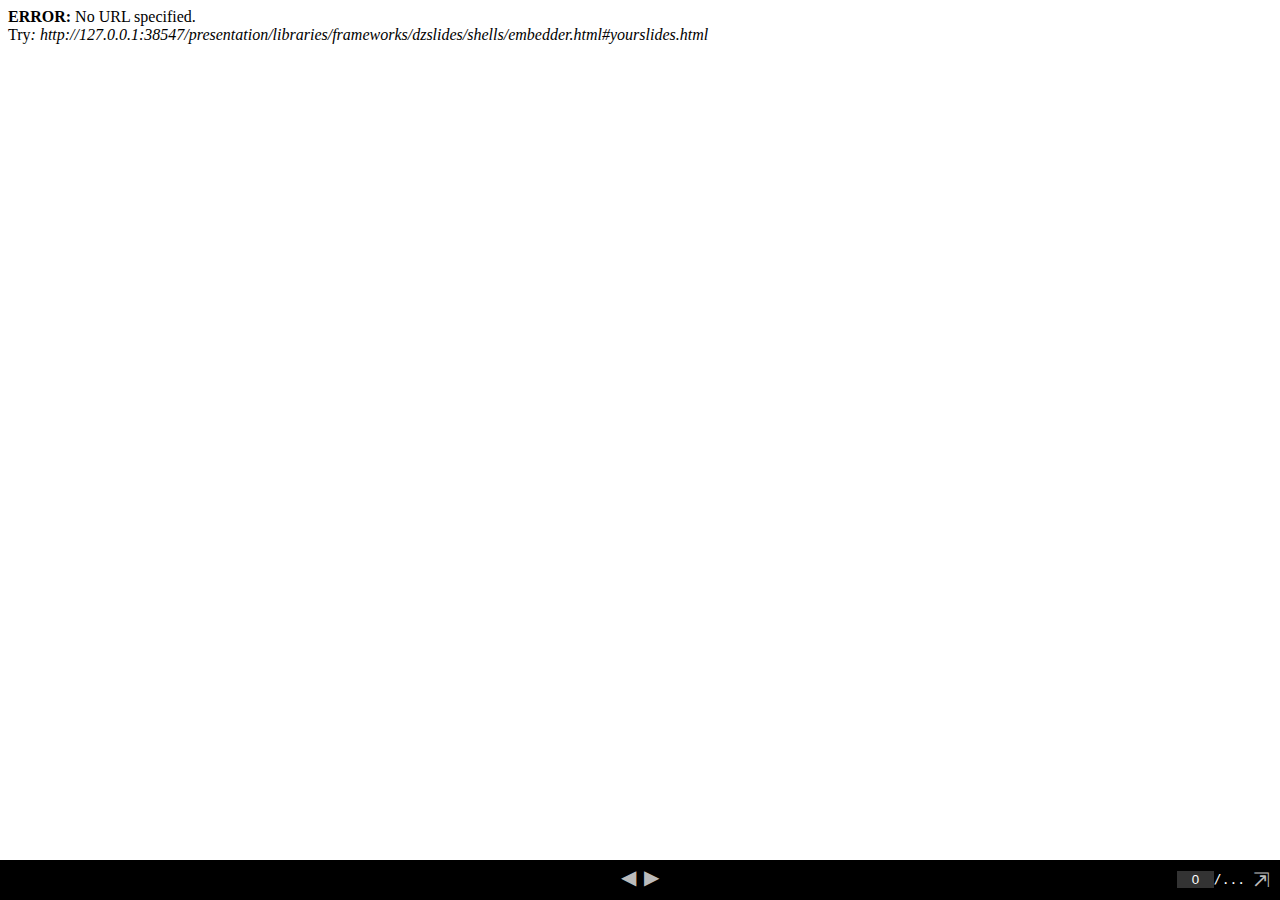
<file: presentation/libraries/frameworks/dzslides/shells/embedder.html>
<!DOCTYPE html>

<meta charset="utf8">
<title>...</title>

<div id="slides">
  <iframe allowfullscreen mozallowfullscreen webkitallowfullscreen></iframe>
</div>
<div id="controls">
  <button title="prev" id="back" onclick="Dz.back()">&#9664;</button>
  <button title="next" id="forward" onclick="Dz.forward()">&#9654;</button>
  <div id="rightcontrols">
    <input onchange="Dz.setCursor(this.value)" size="2" id="slideidx" value="0" />/<span id="slidecount">...</span>
    <button title="Go fullscreen or open in a new window" id="fullscreen" onclick="Dz.goFullscreen()">&#8689;</button>
  </div>
</div>

<style>
  html { height: 100%;}
  body {
    margin: 0;
    background-color: black;
    height: 100%;
    width: 100%;
  }
  #slides, #controls {
    left: 0;
    position: absolute;
    right: 0;
  }
  #controls {
    color: white;
    font-family: monospace;
    height: 30px;
    line-height: 30px;
    padding: 5px;
  }
  #slides {
    bottom: 40px;
    top: 0;
  }
  iframe {
    border: none;
    background-color: white;
    height: 100%;
    width: 100%;
  }
  #controls {
    bottom: 0;
    float: right;
    font-size: 13px;
    text-align: center;
  }
  #controls button[disabled] {color: #333;}
  button {
    background-color: transparent;
    border: none;
    cursor: pointer;
    color: #bbb;
    padding: 0;
    font-size: 20px;
    line-height: 100%;
    -webkit-user-select: none;
    -khtml-user-select: none;
    -moz-user-select: none;
    -o-user-select: none;
    user-select: none;
    position: relative;
  }
  button:hover {
    color: white;
  }
  button:active {
    top: 1px;
    left: 1px;
  }
  #slideidx {
    border: none;
    background-color: rgba(255, 255, 255, 0.2);
    color: white;
    text-align: center;
  }
  #rightcontrols * { vertical-align: middle; }
  #rightcontrols {
    bottom: 4px;
    position: absolute;
    top: 4px;
    right: 10px;
  }
  #fullscreen {-moz-transform: scaleX(-1);-webkit-transform: scaleX(-1);-o-transform: scaleX(-1);-ms-transform: scaleX(-1);transform: scaleX(-1);}
</style>

<script>
  var Dz = {
    view: null,
    url: null,
    idx: 1,
    count: null,
    iframe: null
  };
  
  Dz.init = function() {
    this.loadIframe();
  }
  
  Dz.onkeydown = function(aEvent) {
    // Don't intercept keyboard shortcuts
    if (aEvent.altKey
      || aEvent.ctrlKey
      || aEvent.metaKey
      || aEvent.shiftKey) {
      return;
    }
    if ( aEvent.keyCode == 37 // left arrow
      || aEvent.keyCode == 38 // up arrow
      || aEvent.keyCode == 33 // page up
    ) {
      aEvent.preventDefault();
      this.back();
    }
    if ( aEvent.keyCode == 39 // right arrow
      || aEvent.keyCode == 40 // down arrow
      || aEvent.keyCode == 34 // page down
    ) {
      aEvent.preventDefault();
      this.forward();
    }
    if (aEvent.keyCode == 35) { // end
      aEvent.preventDefault();
      this.goEnd();
    }
    if (aEvent.keyCode == 36) { // home
      aEvent.preventDefault();
      this.goStart();
    }
    if (aEvent.keyCode == 32) { // space
      aEvent.preventDefault();
      this.toggleContent();
    }
    if (aEvent.keyCode == 70) { // f
      aEvent.preventDefault();
      this.goFullscreen();
    }
  }
  
  Dz.onmessage = function(aEvent) {
    if (aEvent.source === this.view) {
      var argv = aEvent.data.split(" "), argc = argv.length;
      argv.forEach(function(e, i, a) { a[i] = decodeURIComponent(e) });
      if (argv[0] === "CURSOR" && argc === 2) {
        var cursor = argv[1].split(".");
        this.idx = ~~cursor[0];
        this.step = ~~cursor[1];
        $("#slideidx").value = this.idx;
        $("#back").disabled = this.idx == 1;
        $("#forward").disabled = this.idx == this.count;
      }
      if (argv[0] === "REGISTERED" && argc === 3) {
        $("#slidecount").innerHTML = this.count = argv[2];
        document.title = argv[1];
      }
    }
  }
  
  /* Get url from hash or prompt and store it */
  
  Dz.getUrl = function() {
    var u = window.location.hash.split("#")[1];
    if (!u) {
      u = window.prompt("What is the URL of the slides?");
      if (u) {
        window.location.hash = u.split("#")[0];
        return u;
      }
      u = "<style>body{background-color:white;color:black}</style>";
      u += "<strong>ERROR:</strong> No URL specified.<br>";
      u += "Try<em>: " + document.location + "#yourslides.html</em>";
      u = "data:text/html," + encodeURIComponent(u);
    }
    return u;
  }
  
  Dz.loadIframe = function() {
    this.iframe = $("iframe");
    this.iframe.src = this.url = this.getUrl();
    this.iframe.onload = function() {
      Dz.view = this.contentWindow;
      Dz.postMsg(Dz.view, "REGISTER");
    }
  }
  
  Dz.toggleContent = function() {
    this.postMsg(this.view, "TOGGLE_CONTENT");
  }
  
  Dz.onhashchange = function() {
    this.loadIframe();
  }
  
  Dz.back = function() {
    this.postMsg(this.view, "BACK");
  }

  Dz.forward = function() {
    this.postMsg(this.view, "FORWARD");
  }

  Dz.goStart = function() {
    this.postMsg(this.view, "START");
  }

  Dz.goEnd = function() {
    this.postMsg(this.view, "END");
  }

  Dz.setCursor = function(aCursor) {
    this.postMsg(this.view, "SET_CURSOR", aCursor);
  }

  Dz.goFullscreen = function() {
    var requestFullscreen = this.iframe.requestFullscreen || this.iframe.requestFullScreen || this.iframe.mozRequestFullScreen || this.iframe.webkitRequestFullScreen;
    if (requestFullscreen) {
      requestFullscreen.apply(this.iframe);
    } else {
      window.open(this.url + "#" + this.idx, '', 'width=800,height=600,personalbar=0,toolbar=0,scrollbars=1,resizable=1');
    }
  }
  
  Dz.postMsg = function(aWin, aMsg) { // [arg0, [arg1...]]
    aMsg = [aMsg];
    for (var i = 2; i < arguments.length; i++)
      aMsg.push(encodeURIComponent(arguments[i]));
    aWin.postMessage(aMsg.join(" "), "*");
  }

  function init() {
    Dz.init();
    window.onkeydown = Dz.onkeydown.bind(Dz);
    window.onhashchange = Dz.loadIframe.bind(Dz);
    window.onmessage = Dz.onmessage.bind(Dz);
  }

  window.onload = init;
</script>


<script> // Helpers
  if (!Function.prototype.bind) {
    Function.prototype.bind = function (oThis) {

      // closest thing possible to the ECMAScript 5 internal IsCallable
      // function 
      if (typeof this !== "function")
      throw new TypeError(
        "Function.prototype.bind - what is trying to be fBound is not callable"
      );

      var aArgs = Array.prototype.slice.call(arguments, 1),
          fToBind = this,
          fNOP = function () {},
          fBound = function () {
            return fToBind.apply( this instanceof fNOP ? this : oThis || window,
                   aArgs.concat(Array.prototype.slice.call(arguments)));
          };

      fNOP.prototype = this.prototype;
      fBound.prototype = new fNOP();

      return fBound;
    };
  }

  var $ = (HTMLElement.prototype.$ = function(aQuery) {
    return this.querySelector(aQuery);
  }).bind(document);

</script>
</file>
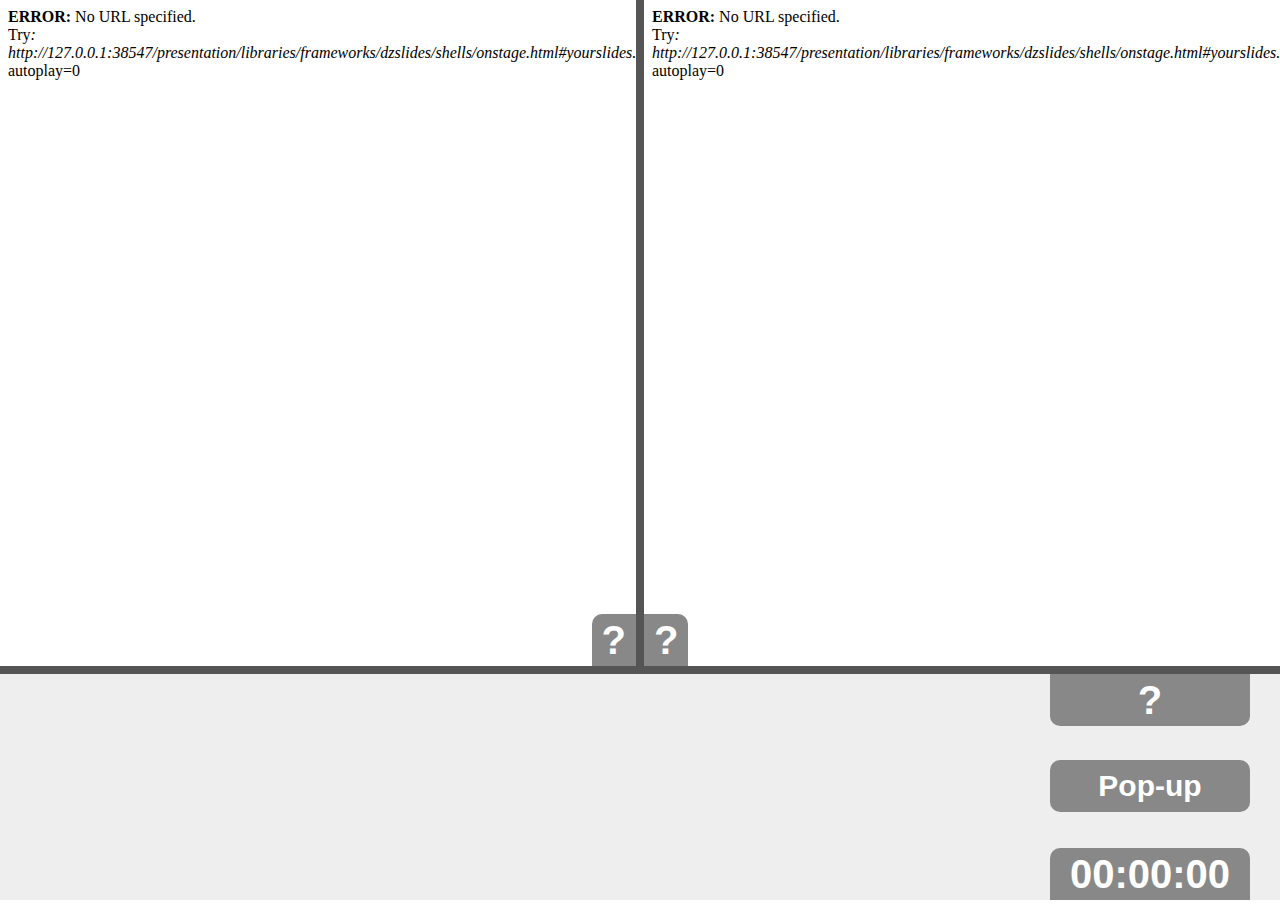
<file: presentation/libraries/frameworks/dzslides/shells/onstage.html>
<!DOCTYPE html>

<meta charset="utf8">
<title>DZSlides</title>

<div id="present">
  <iframe></iframe>
</div>

<div id="future">
  <iframe></iframe>
</div>

<div id="slideidx" onclick="Dz.setCursor(prompt('Go to slide...','1'));">?</div>
<div id="nextslideidx">?</div>

<div id="notes">
  <p id="content"></p>
</div>

<div id="slidecount">?</div>
<button id="popup-button" onclick="Dz.popup()">Pop-up</button>

<div id="time">
  <span id="hours">00</span>:<span id="minutes">00</span>:<span id="seconds">00</span>
</div>

<style>
  html, body {
    height: 100%;
    color: white;
  }

  body {
    font-family: sans-serif;
    overflow: hidden;
  }

  #present, #future {
    bottom: 234px;
    position: absolute;
    top: 0;
    z-index: 5;
  }

  #present {
    left: 0;
    right: 50%;
    border-right: 4px solid #555;
  }

  #future {
    left: 50%;
    right: 0;
    border-left: 4px solid #555;
  }

  #notes {
    background: #EEE;
    border-top: 8px solid #555;
    bottom: 0;
    color: #444;
    font-size: 30px;
    height: 226px;
    left: 0;
    padding: 0 250px 0 20px;
    position: absolute;
    right: 0;
    overflow: auto;
  }

  #time {
    background: #888;
    border-top-left-radius: 10px;
    border-top-right-radius: 10px;
    bottom: 0;
    font-size: 40px;
    font-weight: bold;
    height: 52px;
    line-height: 52px;
    right: 30px;
    position: absolute;
    text-align: center;
    width: 200px;
  }

  iframe {
    border: none;
    height: 100%;
    pointer-events: none;
    width: 100%;
  }

  #slideidx,
  #nextslideidx, 
  #slidecount {
    background: #888;
    font-size: 40px;
    font-weight: bold;
    height: 52px;
    line-height: 52px;
    margin: 0;
    position: absolute;
    text-align: center;
    z-index: 10;
  }

  #slideidx,
  #nextslideidx {
    border-bottom: 4px solid #555;
    bottom: 230px;
    padding: 0 10px;
  }

  #slideidx {
    border-right: 4px solid #555;
    border-top-left-radius: 10px;
    cursor: pointer;
    right: 50%;
  }

  #nextslideidx {
    border-left: 4px solid #555;
    border-top-right-radius: 10px;
    left: 50%;
  }

  #slidecount {
    border-bottom-left-radius: 10px;
    border-bottom-right-radius: 10px;
    border-top: 4px solid #555;
    bottom: 174px;
    width: 200px;
    right: 30px;
  }

  #popup-button {
    bottom: 88px;
    background: #888;
    border: none;
    border-radius: 10px;
    color: #FFF;
    cursor: pointer;
    height: 52px;
    font-size: 30px;
    font-weight: bold;
    position: absolute;
    right: 30px;
    width: 200px;
    z-index: 10;
  }
</style>

<script>
  var Dz = {
    views: {},
    notes: null,
    url: null,
    idx: 1
  };
  
  Dz.init = function() {
    this.startClock();
    this.loadIframes();
  }
  
  Dz.onkeydown = function(aEvent) {
    // Don't intercept keyboard shortcuts
    if (aEvent.altKey
      || aEvent.ctrlKey
      || aEvent.metaKey
      || aEvent.shiftKey) {
      return;
    }
    if ( aEvent.keyCode == 37 // left arrow
      || aEvent.keyCode == 38 // up arrow
      || aEvent.keyCode == 33 // page up
    ) {
      aEvent.preventDefault();
      this.back();
    }
    if ( aEvent.keyCode == 39 // right arrow
      || aEvent.keyCode == 40 // down arrow
      || aEvent.keyCode == 34 // page down
    ) {
      aEvent.preventDefault();
      this.forward();
    }
    if (aEvent.keyCode == 35) { // end
      aEvent.preventDefault();
      this.goEnd();
    }
    if (aEvent.keyCode == 36) { // home
      aEvent.preventDefault();
      this.goStart();
    }
    if (aEvent.keyCode == 32) { // space
      aEvent.preventDefault();
      this.toggleContent();
    }
  }
  
  Dz.onmessage = function(aEvent) {
    var argv = aEvent.data.split(" "), argc = argv.length;
    argv.forEach(function(e, i, a) { a[i] = decodeURIComponent(e) });
    if (argv[0] === "CURSOR" && argc === 2) {
      if (aEvent.source === this.views.present) {
        var cursor = argv[1].split(".");
        this.postMsg(this.views.present, "GET_NOTES");
        this.idx = ~~cursor[0];
        this.step = ~~cursor[1];
        $("#slideidx").innerHTML = argv[1];
        this.postMsg(this.views.future, "SET_CURSOR", this.idx + "." + (this.step + 1));
        if (this.views.remote)
          this.postMsg(this.views.remote, "SET_CURSOR", argv[1]);
      } else {
        $("#nextslideidx").innerHTML = +argv[1] < 0 ? "END" : argv[1];
      }
    }
    if (aEvent.source === this.views.present) {
      if (argv[0] === "NOTES" && argc === 2)
        $("#notes > #content").innerHTML = this.notes = argv[1];
      if (argv[0] === "REGISTERED" && argc === 3)
        $("#slidecount").innerHTML = argv[2];
    }
  }
  
  /* Get url from hash or prompt and store it */
  
  Dz.getUrl = function() {
    var u = window.location.hash.split("#")[1];
    if (!u) {
      u = window.prompt("What is the URL of the slides?");
      if (u) {
        window.location.hash = u.split("#")[0];
        return u;
      }
      u = "<style>body{background-color:white;color:black}</style>";
      u += "<strong>ERROR:</strong> No URL specified.<br>";
      u += "Try<em>: " + document.location + "#yourslides.html</em>";
      u = "data:text/html," + encodeURIComponent(u);
    }
    return u;
  }
  
  Dz.loadIframes = function() {
    var present = $("#present iframe");
    var future = $("#future iframe");
    this.url = this.getUrl();
    present.src = future.src = this.url + '?autoplay=0';
    present.onload = future.onload = function() {
      var id = this.parentNode.id;
      Dz.views[id] = this.contentWindow;
      if (Dz.views.present && Dz.views.future) {
        Dz.postMsg(Dz.views.present, "REGISTER");
        Dz.postMsg(Dz.views.future, "REGISTER");
      }
    }
  }

  Dz.toggleContent = function() {
    if (this.views.remote)
      this.postMsg(this.views.remote, "TOGGLE_CONTENT");
  }
  
  Dz.onhashchange = function() {
    this.loadIframe();
  }
  
  Dz.back = function() {
    this.postMsg(this.views.present, "BACK");
  }

  Dz.forward = function() {
    this.postMsg(this.views.present, "FORWARD");
  }

  Dz.goStart = function() {
    this.postMsg(this.views.present, "START");
  }

  Dz.goEnd = function() {
    this.postMsg(this.views.present, "END");
  }

  Dz.setCursor = function(aCursor) {
    this.postMsg(this.views.present, "SET_CURSOR", aCursor);
  }

  Dz.popup = function() {
    this.views.remote = window.open(this.url + "#" + this.idx, 'slides', 'width=800,height=600,personalbar=0,toolbar=0,scrollbars=1,resizable=1');
  }
  
  Dz.postMsg = function(aWin, aMsg) { // [arg0, [arg1...]]
    aMsg = [aMsg];
    for (var i = 2; i < arguments.length; i++)
      aMsg.push(encodeURIComponent(arguments[i]));
    aWin.postMessage(aMsg.join(" "), "*");
  }
  
  Dz.startClock = function() {
    var addZero = function(num) {
      return num < 10 ? '0' + num : num;
    }
    setInterval(function() {
      var now = new Date();
      $("#hours").innerHTML = addZero(now.getHours());
      $("#minutes").innerHTML = addZero(now.getMinutes());
      $("#seconds").innerHTML = addZero(now.getSeconds());
    }, 1000);
  }

  function init() {
    Dz.init();
    window.onkeydown = Dz.onkeydown.bind(Dz);
    window.onhashchange = Dz.loadIframes.bind(Dz);
    window.onmessage = Dz.onmessage.bind(Dz);
  }

  window.onload = init;
</script>


<script> // Helpers
  if (!Function.prototype.bind) {
    Function.prototype.bind = function (oThis) {

      // closest thing possible to the ECMAScript 5 internal IsCallable
      // function 
      if (typeof this !== "function")
      throw new TypeError(
        "Function.prototype.bind - what is trying to be fBound is not callable"
      );

      var aArgs = Array.prototype.slice.call(arguments, 1),
          fToBind = this,
          fNOP = function () {},
          fBound = function () {
            return fToBind.apply( this instanceof fNOP ? this : oThis || window,
                   aArgs.concat(Array.prototype.slice.call(arguments)));
          };

      fNOP.prototype = this.prototype;
      fBound.prototype = new fNOP();

      return fBound;
    };
  }

  var $ = (HTMLElement.prototype.$ = function(aQuery) {
    return this.querySelector(aQuery);
  }).bind(document);

  var $$ = (HTMLElement.prototype.$$ = function(aQuery) {
    return this.querySelectorAll(aQuery);
  }).bind(document);

</script>
</file>
<file: presentation/libraries/frameworks/impressjs/css/impress-demo.css>
/*
    So you like the style of impress.js demo?
    Or maybe you are just curious how it was done?

    You couldn't find a better place to find out!

    Welcome to the stylesheet impress.js demo presentation.

    Please remember that it is not meant to be a part of impress.js and is
    not required by impress.js.
    I expect that anyone creating a presentation for impress.js would create
    their own set of styles.

    But feel free to read through it and learn how to get the most of what
    impress.js provides.

    And let me be your guide.

    Shall we begin?
*/


/*
    We start with a good ol' reset.
    That's the one by Eric Meyer http://meyerweb.com/eric/tools/css/reset/

    You can probably argue if it is needed here, or not, but for sure it
    doesn't do any harm and gives us a fresh start.
*/

html, body, div, span, applet, object, iframe,
h1, h2, h3, h4, h5, h6, p, blockquote, pre,
a, abbr, acronym, address, big, cite, code,
del, dfn, em, img, ins, kbd, q, s, samp,
small, strike, strong, sub, sup, tt, var,
b, u, i, center,
dl, dt, dd, ol, ul, li,
fieldset, form, label, legend,
table, caption, tbody, tfoot, thead, tr, th, td,
article, aside, canvas, details, embed,
figure, figcaption, footer, header, hgroup,
menu, nav, output, ruby, section, summary,
time, mark, audio, video {
    margin: 0;
    padding: 0;
    border: 0;
    font-size: 100%;
    font: inherit;
    vertical-align: baseline;
}

/* HTML5 display-role reset for older browsers */
article, aside, details, figcaption, figure,
footer, header, hgroup, menu, nav, section {
    display: block;
}
body {
    line-height: 1;
}
ol, ul {
    list-style: none;
}
blockquote, q {
    quotes: none;
}
blockquote:before, blockquote:after,
q:before, q:after {
    content: '';
    content: none;
}

table {
    border-collapse: collapse;
    border-spacing: 0;
}

/*
    Now here is when interesting things start to appear.

    We set up <body> styles with default font and nice gradient in the background.
    And yes, there is a lot of repetition there because of -prefixes but we don't
    want to leave anybody behind.
*/
body {
    font-family: 'PT Sans', sans-serif;
    min-height: 740px;

    background: rgb(215, 215, 215);
    background: -webkit-gradient(radial, 50% 50%, 0, 50% 50%, 500, from(rgb(240, 240, 240)), to(rgb(190, 190, 190)));
    background: -webkit-radial-gradient(rgb(240, 240, 240), rgb(190, 190, 190));
    background:    -moz-radial-gradient(rgb(240, 240, 240), rgb(190, 190, 190));
    background:     -ms-radial-gradient(rgb(240, 240, 240), rgb(190, 190, 190));
    background:      -o-radial-gradient(rgb(240, 240, 240), rgb(190, 190, 190));
    background:         radial-gradient(rgb(240, 240, 240), rgb(190, 190, 190));
}

/*
    Now let's bring some text styles back ...
*/
b, strong { font-weight: bold }
i, em { font-style: italic }

/*
    ... and give links a nice look.
*/
a {
    color: inherit;
    text-decoration: none;
    padding: 0 0.1em;
    background: rgba(255,255,255,0.5);
    text-shadow: -1px -1px 2px rgba(100,100,100,0.9);
    border-radius: 0.2em;

    -webkit-transition: 0.5s;
    -moz-transition:    0.5s;
    -ms-transition:     0.5s;
    -o-transition:      0.5s;
    transition:         0.5s;
}

a:hover,
a:focus {
    background: rgba(255,255,255,1);
    text-shadow: -1px -1px 2px rgba(100,100,100,0.5);
}

/*
    Because the main point behind the impress.js demo is to demo impress.js
    we display a fallback message for users with browsers that don't support
    all the features required by it.

    All of the content will be still fully accessible for them, but I want
    them to know that they are missing something - that's what the demo is
    about, isn't it?

    And then we hide the message, when support is detected in the browser.
*/

.fallback-message {
    font-family: sans-serif;
    line-height: 1.3;

    width: 780px;
    padding: 10px 10px 0;
    margin: 20px auto;

    border: 1px solid #E4C652;
    border-radius: 10px;
    background: #EEDC94;
}

.fallback-message p {
    margin-bottom: 10px;
}

.impress-supported .fallback-message {
    display: none;
}

/*
    Now let's style the presentation steps.

    We start with basics to make sure it displays correctly in everywhere ...
*/

.step {
    position: relative;
    width: 900px;
    padding: 40px;
    margin: 20px auto;

    -webkit-box-sizing: border-box;
    -moz-box-sizing:    border-box;
    -ms-box-sizing:     border-box;
    -o-box-sizing:      border-box;
    box-sizing:         border-box;

    font-family: 'PT Serif', georgia, serif;
    font-size: 48px;
    line-height: 1.5;
}

/*
    ... and we enhance the styles for impress.js.

    Basically we remove the margin and make inactive steps a little bit transparent.
*/
.impress-enabled .step {
    margin: 0;
    opacity: 0.3;

    -webkit-transition: opacity 1s;
    -moz-transition:    opacity 1s;
    -ms-transition:     opacity 1s;
    -o-transition:      opacity 1s;
    transition:         opacity 1s;
}

.impress-enabled .step.active { opacity: 1 }

/*
    These 'slide' step styles were heavily inspired by HTML5 Slides:
    http://html5slides.googlecode.com/svn/trunk/styles.css

    ;)

    They cover everything what you see on first three steps of the demo.
*/
.slide {
    display: block;

    width: 900px;
    height: 700px;
    padding: 40px 60px;

    background-color: white;
    border: 1px solid rgba(0, 0, 0, .3);
    border-radius: 10px;
    box-shadow: 0 2px 6px rgba(0, 0, 0, .1);

    color: rgb(102, 102, 102);
    text-shadow: 0 2px 2px rgba(0, 0, 0, .1);

    font-family: 'Open Sans', Arial, sans-serif;
    font-size: 30px;
    line-height: 36px;
    letter-spacing: -1px;
}

.slide q {
    display: block;
    font-size: 50px;
    line-height: 72px;

    margin-top: 100px;
}

.slide q strong {
    white-space: nowrap;
}

/*
    And now we start to style each step separately.

    I agree that this may be not the most efficient, object-oriented and
    scalable way of styling, but most of steps have quite a custom look
    and typography tricks here and there, so they had to be styled separately.

    First is the title step with a big <h1> (no room for padding) and some
    3D positioning along Z axis.
*/

#title {
    padding: 0;
}

#title .try {
    font-size: 64px;
    position: absolute;
    top: -0.5em;
    left: 1.5em;

    -webkit-transform: translateZ(20px);
    -moz-transform:    translateZ(20px);
    -ms-transform:     translateZ(20px);
    -o-transform:      translateZ(20px);
    transform:         translateZ(20px);
}

#title h1 {
    font-size: 190px;

    -webkit-transform: translateZ(50px);
    -moz-transform:    translateZ(50px);
    -ms-transform:     translateZ(50px);
    -o-transform:      translateZ(50px);
    transform:         translateZ(50px);
}

#title .footnote {
    font-size: 32px;
}

/*
    Second step is nothing special, just a text with a link, so it doesn't need
    any special styling.

    Let's move to 'big thoughts' with centered text and custom font sizes.
*/
#big {
    width: 600px;
    text-align: center;
    font-size: 60px;
    line-height: 1;
}

#big b {
    display: block;
    font-size: 250px;
    line-height: 250px;
}

#big .thoughts {
    font-size: 90px;
    line-height: 150px;
}

/*
    'Tiny ideas' just need some tiny styling.
*/
#tiny {
    width: 500px;
    text-align: center;
}

/*
    This step has some animated text ...
*/
#ing { width: 500px }

/*
    ... so we define display to `inline-block` to enable transforms and
    transition duration to 0.5s ...
*/
#ing b {
    display: inline-block;
    -webkit-transition: 0.5s;
    -moz-transition:    0.5s;
    -ms-transition:     0.5s;
    -o-transition:      0.5s;
    transition:         0.5s;
}

/*
    ... and we want 'positioning` word to move up a bit when the step gets
    `present` class ...
*/
#ing.present .positioning {
    -webkit-transform: translateY(-10px);
    -moz-transform:    translateY(-10px);
    -ms-transform:     translateY(-10px);
    -o-transform:      translateY(-10px);
    transform:         translateY(-10px);
}

/*
    ... 'rotating' to rotate a quarter of a second later ...
*/
#ing.present .rotating {
    -webkit-transform: rotate(-10deg);
    -moz-transform:    rotate(-10deg);
    -ms-transform:     rotate(-10deg);
    -o-transform:      rotate(-10deg);
    transform:         rotate(-10deg);

    -webkit-transition-delay: 0.25s;
    -moz-transition-delay:    0.25s;
    -ms-transition-delay:     0.25s;
    -o-transition-delay:      0.25s;
    transition-delay:         0.25s;
}

/*
    ... and 'scaling' to scale down after another quarter of a second.
*/
#ing.present .scaling {
    -webkit-transform: scale(0.7);
    -moz-transform:    scale(0.7);
    -ms-transform:     scale(0.7);
    -o-transform:      scale(0.7);
    transform:         scale(0.7);

    -webkit-transition-delay: 0.5s;
    -moz-transition-delay:    0.5s;
    -ms-transition-delay:     0.5s;
    -o-transition-delay:      0.5s;
    transition-delay:         0.5s;
}

/*
    The 'imagination' step is again some boring font-sizing.
*/

#imagination {
    width: 600px;
}

#imagination .imagination {
    font-size: 78px;
}

/*
    There is nothing really special about 'use the source, Luke' step, too,
    except maybe of the Yoda background.

    As you can see below I've 'hard-coded' it in data URL.
    That's not the best way to serve images, but because that's just this one
    I decided it will be OK to have it this way.

    Just make sure you don't blindly copy this approach.
*/
#source {
    width: 700px;
    padding-bottom: 300px;

    /* Yoda Icon :: Pixel Art from Star Wars http://www.pixeljoint.com/pixelart/1423.htm */
    background-image: url([data-uri]);
    background-position: bottom right;
    background-repeat: no-repeat;
}

#source q {
    font-size: 60px;
}

/*
    And the "it's in 3D" step again brings some 3D typography - just for fun.

    Because we want to position <span> elements in 3D we set transform-style to
    `preserve-3d` on the paragraph.
    It is not needed by webkit browsers, but it is in Firefox. It's hard to say
    which behaviour is correct as 3D transforms spec is not very clear about it.
*/
#its-in-3d p {
    -webkit-transform-style: preserve-3d;
    -moz-transform-style:    preserve-3d; /* Y U need this Firefox?! */
    -ms-transform-style:     preserve-3d;
    -o-transform-style:      preserve-3d;
    transform-style:         preserve-3d;
}

/*
    Below we position each word separately along Z axis and we want it to transition
    to default position in 0.5s when the step gets `present` class.

    Quite a simple idea, but lot's of styles and prefixes.
*/
#its-in-3d span,
#its-in-3d b {
    display: inline-block;
    -webkit-transform: translateZ(40px);
    -moz-transform:    translateZ(40px);
    -ms-transform:     translateZ(40px);
    -o-transform:      translateZ(40px);
     transform:        translateZ(40px);

    -webkit-transition: 0.5s;
    -moz-transition:    0.5s;
    -ms-transition:     0.5s;
    -o-transition:      0.5s;
    transition:         0.5s;
}

#its-in-3d .have {
    -webkit-transform: translateZ(-40px);
    -moz-transform:    translateZ(-40px);
    -ms-transform:     translateZ(-40px);
    -o-transform:      translateZ(-40px);
    transform:         translateZ(-40px);
}

#its-in-3d .you {
    -webkit-transform: translateZ(20px);
    -moz-transform:    translateZ(20px);
    -ms-transform:     translateZ(20px);
    -o-transform:      translateZ(20px);
    transform:         translateZ(20px);
}

#its-in-3d .noticed {
    -webkit-transform: translateZ(-40px);
    -moz-transform:    translateZ(-40px);
    -ms-transform:     translateZ(-40px);
    -o-transform:      translateZ(-40px);
    transform:         translateZ(-40px);
}

#its-in-3d .its {
    -webkit-transform: translateZ(60px);
    -moz-transform:    translateZ(60px);
    -ms-transform:     translateZ(60px);
    -o-transform:      translateZ(60px);
    transform:         translateZ(60px);
}

#its-in-3d .in {
    -webkit-transform: translateZ(-10px);
    -moz-transform:    translateZ(-10px);
    -ms-transform:     translateZ(-10px);
    -o-transform:      translateZ(-10px);
    transform:         translateZ(-10px);
}

#its-in-3d .footnote {
    font-size: 32px;

    -webkit-transform: translateZ(-10px);
    -moz-transform:    translateZ(-10px);
    -ms-transform:     translateZ(-10px);
    -o-transform:      translateZ(-10px);
    transform:         translateZ(-10px);
}

#its-in-3d.present span,
#its-in-3d.present b {
    -webkit-transform: translateZ(0px);
    -moz-transform:    translateZ(0px);
    -ms-transform:     translateZ(0px);
    -o-transform:      translateZ(0px);
    transform:         translateZ(0px);
}

/*
    The last step is an overview.
    There is no content in it, so we make sure it's not visible because we want
    to be able to click on other steps.

*/
#overview { display: none }

/*
    We also make other steps visible and give them a pointer cursor using the
    `impress-on-` class.
*/
.impress-on-overview .step {
    opacity: 1;
    cursor: pointer;
}


/*
    Now, when we have all the steps styled let's give users a hint how to navigate
    around the presentation.

    The best way to do this would be to use JavaScript, show a delayed hint for a
    first time users, then hide it and store a status in cookie or localStorage...

    But I wanted to have some CSS fun and avoid additional scripting...

    Let me explain it first, so maybe the transition magic will be more readable
    when you read the code.

    First of all I wanted the hint to appear only when user is idle for a while.
    You can't detect the 'idle' state in CSS, but I delayed a appearing of the
    hint by 5s using transition-delay.

    You also can't detect in CSS if the user is a first-time visitor, so I had to
    make an assumption that I'll only show the hint on the first step. And when
    the step is changed hide the hint, because I can assume that user already
    knows how to navigate.

    To summarize it - hint is shown when the user is on the first step for longer
    than 5 seconds.

    The other problem I had was caused by the fact that I wanted the hint to fade
    in and out. It can be easily achieved by transitioning the opacity property.
    But that also meant that the hint was always on the screen, even if totally
    transparent. It covered part of the screen and you couldn't correctly clicked
    through it.
    Unfortunately you cannot transition between display `block` and `none` in pure
    CSS, so I needed a way to not only fade out the hint but also move it out of
    the screen.

    I solved this problem by positioning the hint below the bottom of the screen
    with CSS transform and moving it up to show it. But I also didn't want this move
    to be visible. I wanted the hint only to fade in and out visually, so I delayed
    the fade in transition, so it starts when the hint is already in its correct
    position on the screen.

    I know, it sounds complicated ... maybe it would be easier with the code?
*/

.hint {
    /*
        We hide the hint until presentation is started and from browsers not supporting
        impress.js, as they will have a linear scrollable view ...
    */
    display: none;

    /*
        ... and give it some fixed position and nice styles.
    */
    position: fixed;
    left: 0;
    right: 0;
    bottom: 200px;

    background: rgba(0,0,0,0.5);
    color: #EEE;
    text-align: center;

    font-size: 50px;
    padding: 20px;

    z-index: 100;

    /*
        By default we don't want the hint to be visible, so we make it transparent ...
    */
    opacity: 0;

    /*
        ... and position it below the bottom of the screen (relative to it's fixed position)
    */
    -webkit-transform: translateY(400px);
    -moz-transform:    translateY(400px);
    -ms-transform:     translateY(400px);
    -o-transform:      translateY(400px);
    transform:         translateY(400px);

    /*
        Now let's imagine that the hint is visible and we want to fade it out and move out
        of the screen.

        So we define the transition on the opacity property with 1s duration and another
        transition on transform property delayed by 1s so it will happen after the fade out
        on opacity finished.

        This way user will not see the hint moving down.
    */
    -webkit-transition: opacity 1s, -webkit-transform 0.5s 1s;
    -moz-transition:    opacity 1s,    -moz-transform 0.5s 1s;
    -ms-transition:     opacity 1s,     -ms-transform 0.5s 1s;
    -o-transition:      opacity 1s,      -o-transform 0.5s 1s;
    transition:         opacity 1s,         transform 0.5s 1s;
}

/*
    Now we 'enable' the hint when presentation is initialized ...
*/
.impress-enabled .hint { display: block }

/*
    ... and we will show it when the first step (with id 'bored') is active.
*/
.impress-on-bored .hint {
    /*
        We remove the transparency and position the hint in its default fixed
        position.
    */
    opacity: 1;

    -webkit-transform: translateY(0px);
    -moz-transform:    translateY(0px);
    -ms-transform:     translateY(0px);
    -o-transform:      translateY(0px);
    transform:         translateY(0px);

    /*
        Now for fade in transition we have the oposite situation from the one
        above.

        First after 4.5s delay we animate the transform property to move the hint
        into its correct position and after that we fade it in with opacity
        transition.
    */
    -webkit-transition: opacity 1s 5s, -webkit-transform 0.5s 4.5s;
    -moz-transition:    opacity 1s 5s,    -moz-transform 0.5s 4.5s;
    -ms-transition:     opacity 1s 5s,     -ms-transform 0.5s 4.5s;
    -o-transition:      opacity 1s 5s,      -o-transform 0.5s 4.5s;
    transition:         opacity 1s 5s,         transform 0.5s 4.5s;
}

/*
    And as the last thing there is a workaround for quite strange bug.
    It happens a lot in Chrome. I don't remember if I've seen it in Firefox.

    Sometimes the element positioned in 3D (especially when it's moved back
    along Z axis) is not clickable, because it falls 'behind' the <body>
    element.

    To prevent this, I decided to make <body> non clickable by setting
    pointer-events property to `none` value.
    Value if this property is inherited, so to make everything else clickable
    I bring it back on the #impress element.

    If you want to know more about `pointer-events` here are some docs:
    https://developer.mozilla.org/en/CSS/pointer-events

    There is one very important thing to notice about this workaround - it makes
    everything 'unclickable' except what's in #impress element.

    So use it wisely ... or don't use at all.
*/
.impress-enabled          { pointer-events: none }
.impress-enabled #impress { pointer-events: auto }

/*
    There is one funny thing I just realized.

    Thanks to this workaround above everything except #impress element is invisible
    for click events. That means that the hint element is also not clickable.
    So basically all of this transforms and delayed transitions trickery was probably
    not needed at all...

    But it was fun to learn about it, wasn't it?
*/

/*
    That's all I have for you in this file.
    Thanks for reading. I hope you enjoyed it at least as much as I enjoyed writing it
    for you.
*/
</file>
<file: presentation/libraries/frameworks/shower/themes/ribbon/styles/screen.css>
@font-face{font-family:'PT Sans';src:url(../fonts/PTSans.woff) format("woff")}@font-face{font-weight:bold;font-family:'PT Sans';src:url(../fonts/PTSans.Bold.woff) format("woff")}@font-face{font-style:italic;font-family:'PT Sans';src:url(../fonts/PTSans.Italic.woff) format("woff")}@font-face{font-style:italic;font-weight:bold;font-family:'PT Sans';src:url(../fonts/PTSans.Bold.Italic.woff) format("woff")}@font-face{font-family:'PT Sans Narrow';font-weight:bold;src:url(../fonts/PTSans.Narrow.Bold.woff) format("woff")}@font-face{font-family:'PT Mono';src:url(../fonts/PTMono.woff) format("woff")}html,body,div,span,applet,object,iframe,h1,h2,h3,h4,h5,h6,p,blockquote,pre,a,abbr,acronym,address,big,cite,code,del,dfn,em,img,ins,kbd,q,s,samp,small,strike,strong,sub,sup,tt,var,b,u,i,center,dl,dt,dd,ol,ul,li,fieldset,form,label,legend,table,caption,tbody,tfoot,thead,tr,th,td,article,aside,canvas,details,embed,figure,figcaption,footer,header,hgroup,menu,nav,output,ruby,section,summary,time,mark,audio,video{margin:0;padding:0;border:0;font-size:100%;font:inherit;vertical-align:baseline}article,aside,details,figcaption,figure,footer,header,hgroup,menu,nav,section{display:block}body{line-height:1}ol,ul{list-style:none}blockquote,q{quotes:none}blockquote:before,blockquote:after,q:before,q:after{content:'';content:none}table{border-collapse:collapse;border-spacing:0}body{counter-reset:slide;font:25px/2 "PT Sans",sans-serif}.slide{width:1024px;height:640px;background:#fff url(../images/ribbon.svg) 865px 0 no-repeat;color:#000;-webkit-text-size-adjust:none;-moz-text-size-adjust:none;-ms-text-size-adjust:none}.slide:after{position:absolute;counter-increment:slide;content:counter(slide, decimal-leading-zero);line-height:1}.debug .slide{background:url(../images/ribbon.svg) 865px 0 no-repeat,url(../images/grid-16x10.svg) no-repeat,#fff}.slide>div{position:absolute;top:0;left:0;overflow:hidden;padding:70px 120px 0;width:784px;height:570px}.slide h2{margin:0 0 37px;color:#666;font:bold 50px/1 "PT Sans Narrow",sans-serif}.slide p{margin:0 0 50px}.slide p.note{color:#999}.slide a{border-bottom:0.1em solid;color:#0174A7;text-decoration:none}.slide b,.slide strong{font-weight:bold}.slide i,.slide em{font-style:italic}.slide kbd,.slide code,.slide samp{padding:3px 8px;border-radius:8px;background:#FAFAA2;color:#000;-moz-tab-size:4;-o-tab-size:4;tab-size:4;line-height:1;font-family:"PT Mono",monospace}.slide blockquote{font-style:italic}.slide blockquote:before{position:absolute;margin:-16px 0 0 -80px;color:#CCC;font:200px/1 "PT Sans",sans-serif;content:'\201C'}.slide blockquote+figcaption{margin:-50px 0 40px;font-style:italic;font-weight:bold}.slide ol,.slide ul{margin:0 0 50px;counter-reset:list}.slide ol li,.slide ul li{text-indent:-2em}.slide ol li:before,.slide ul li:before{display:inline-block;width:2em;color:#BBB;text-align:right}.slide ol ol,.slide ol ul,.slide ul ol,.slide ul ul{margin:0 0 0 39px}.slide ul>li:before{content:'\2022\00A0\00A0'}.slide ul>li:lang(ru):before{content:'\2014\00A0\00A0'}.slide ol>li:before{counter-increment:list;content:counter(list) ".\00A0"}.slide pre{margin:0 0 49px;padding:1px 0 0;counter-reset:code;white-space:normal}.slide pre code{display:block;padding:0;background:none;white-space:pre;line-height:50px}.slide pre code:before{position:absolute;margin:0 0 0 -110px;width:100px;color:#BBB;text-align:right;counter-increment:code;content:counter(code, decimal-leading-zero) "."}.slide pre code:only-child:before{content:''}.slide pre mark{padding:3px 8px;border-radius:8px;background:#F7FCA0;color:#000;font-style:normal}.slide pre mark.important{background:#C00;color:#FFF;font-weight:normal}.slide pre mark.comment{padding:0;background:none;color:#999}.slide.cover{background:#000}.slide.cover img,.slide.cover svg,.slide.cover video,.slide.cover object,.slide.cover canvas{position:absolute;top:0;left:0;z-index:-1}.slide.cover.w img,.slide.cover.w svg,.slide.cover.w video,.slide.cover.w object,.slide.cover.w canvas{top:50%;width:100%;-webkit-transform:translateY(-50%);-moz-transform:translateY(-50%);-ms-transform:translateY(-50%);-o-transform:translateY(-50%);transform:translateY(-50%)}.slide.cover.h img,.slide.cover.h svg,.slide.cover.h video,.slide.cover.h object,.slide.cover.h canvas{left:50%;height:100%;-webkit-transform:translateX(-50%);-moz-transform:translateX(-50%);-ms-transform:translateX(-50%);-o-transform:translateX(-50%);transform:translateX(-50%)}.slide.cover.w.h img,.slide.cover.w.h svg,.slide.cover.w.h video,.slide.cover.w.h object,.slide.cover.w.h canvas{top:0;left:0;-webkit-transform:none;-moz-transform:none;-ms-transform:none;-o-transform:none;transform:none}.slide.shout{background-image:none}.slide.shout h2{position:absolute;top:50%;left:0;width:100%;text-align:center;line-height:1;font-size:150px;-webkit-transform:translateY(-50%);-moz-transform:translateY(-50%);-ms-transform:translateY(-50%);-o-transform:translateY(-50%);transform:translateY(-50%)}.slide .place{position:absolute}.slide .place.t,.slide .place.m,.slide .place.b{left:50%;-webkit-transform:translateX(-50%);-moz-transform:translateX(-50%);-ms-transform:translateX(-50%);-o-transform:translateX(-50%);transform:translateX(-50%)}.slide .place.t{top:0}.slide .place.b{bottom:0}.slide .place.l,.slide .place.m,.slide .place.r{top:50%;-webkit-transform:translateY(-50%);-moz-transform:translateY(-50%);-ms-transform:translateY(-50%);-o-transform:translateY(-50%);transform:translateY(-50%)}.slide .place.l{left:0}.slide .place.m{-webkit-transform:translate(-50%, -50%);-moz-transform:translate(-50%, -50%);-ms-transform:translate(-50%, -50%);-o-transform:translate(-50%, -50%);transform:translate(-50%, -50%)}.slide .place.r{right:0;left:auto}.slide .place.t.l,.slide .place.t.r,.slide .place.b.r,.slide .place.b.l{-webkit-transform:none;-moz-transform:none;-ms-transform:none;-o-transform:none;transform:none}.slide .place.t.l,.slide .place.t.r{top:0}.slide .place.b.r,.slide .place.b.l{top:auto}.list{position:absolute;clip:rect(0, auto, auto, 0);padding:80px 0 40px 100px;background:#585a5e url(../images/linen.png)}@media (-webkit-min-device-pixel-ratio: 2), (min-resolution: 192dpi){.list{background-image:url(../images/linen@2x.png);background-size:50%}}.list:after{clear:both;display:block;content:''}.list .caption{margin:0 0 50px;color:#3C3D40;text-shadow:0 1px 1px #8d8e90}.list .caption h1{font:bold 50px/1 "PT Sans Narrow",sans-serif}.list .caption a{color:#4B86C2;text-shadow:0 -1px 1px #1f3f60;text-decoration:none}.list .caption a:hover{color:#5394D7}.list .badge{position:absolute;top:0;right:0;overflow:hidden;visibility:hidden;width:11em;height:11em;line-height:2.5;font-size:15px}.list .badge a{position:absolute;bottom:50%;right:-50%;left:-50%;visibility:visible;background:#4B86C2;box-shadow:0 0 1em rgba(0,0,0,0.3);color:#FFF;text-decoration:none;text-align:center;-webkit-transform-origin:50% 100%;-moz-transform-origin:50% 100%;-ms-transform-origin:50% 100%;-o-transform-origin:50% 100%;transform-origin:50% 100%;-webkit-transform:rotate(45deg) translateY(-1em);-moz-transform:rotate(45deg) translateY(-1em);-ms-transform:rotate(45deg) translateY(-1em);-o-transform:rotate(45deg) translateY(-1em);transform:rotate(45deg) translateY(-1em);-webkit-transition:background 0.3s linear;-moz-transition:background 0.3s linear;-o-transition:background 0.3s linear;transition:background 0.3s linear}.list .badge a:hover{background:#5394D7}.list .slide{position:relative;float:left;margin:0 -412px -220px 0;-webkit-transform-origin:0 0;-moz-transform-origin:0 0;-ms-transform-origin:0 0;-o-transform-origin:0 0;transform-origin:0 0;-webkit-transform:scale(0.5);-moz-transform:scale(0.5);-ms-transform:scale(0.5);-o-transform:scale(0.5);transform:scale(0.5)}@media (max-width: 1324px){.list .slide{margin:0 -688px -400px 0;-webkit-transform:scale(0.25);-moz-transform:scale(0.25);-ms-transform:scale(0.25);-o-transform:scale(0.25);transform:scale(0.25)}}.list .slide:before{position:absolute;top:0;left:0;z-index:-1;width:512px;height:320px;box-shadow:0 0 30px rgba(0,0,0,0.005),0 20px 50px rgba(42,43,45,0.6);border-radius:2px;content:'';-webkit-transform-origin:0 0;-moz-transform-origin:0 0;-ms-transform-origin:0 0;-o-transform-origin:0 0;transform-origin:0 0;-webkit-transform:scale(2);-moz-transform:scale(2);-ms-transform:scale(2);-o-transform:scale(2);transform:scale(2)}@media (max-width: 1324px){.list .slide:before{width:256px;height:160px;-webkit-transform:scale(4);-moz-transform:scale(4);-ms-transform:scale(4);-o-transform:scale(4);transform:scale(4)}}.list .slide:after{bottom:-80px;left:120px;color:#3C3D40;text-shadow:0 1px 1px #8d8e90;font-weight:bold;-webkit-transform-origin:0 0;-moz-transform-origin:0 0;-ms-transform-origin:0 0;-o-transform-origin:0 0;transform-origin:0 0;-webkit-transform:scale(2);-moz-transform:scale(2);-ms-transform:scale(2);-o-transform:scale(2);transform:scale(2)}@media (max-width: 1324px){.list .slide:after{bottom:-104px;-webkit-transform:scale(4);-moz-transform:scale(4);-ms-transform:scale(4);-o-transform:scale(4);transform:scale(4)}}.list .slide:hover:before{box-shadow:0 0 0 10px rgba(42,43,45,0.3),0 20px 50px rgba(42,43,45,0.6)}.list .slide:target:before{box-shadow:0 0 0 1px #305f8d,0 0 0 10px #3c7cbd,0 20px 50px rgba(42,43,45,0.6)}@media (max-width: 1324px){.list .slide:target:before{box-shadow:0 0 0 1px #305f8d,0 0 0 10px #3c7cbd,0 20px 50px rgba(42,43,45,0.6)}}.list .slide:target:after{text-shadow:0 1px 1px rgba(42,43,45,0.6);color:#4B86C2}.list .slide>div:before{position:absolute;top:0;right:0;bottom:0;left:0;z-index:2;content:''}.list .slide footer{position:absolute;left:0;right:0;bottom:-500px;z-index:1;padding:20px 120px;background:#FAFAA2;box-shadow:0 0 0 2px rgba(0,0,0,0.05) inset;-webkit-transition:bottom 0.4s;-moz-transition:bottom 0.4s;-o-transition:bottom 0.4s;transition:bottom 0.4s}.list .slide:hover footer{bottom:0}.full{position:absolute;top:50%;left:50%;overflow:hidden;margin:-320px 0 0 -512px;width:1024px;height:640px;background:#000}.full .caption,.full .badge{display:none}.full .slide{position:absolute;top:0;left:0;clip:rect(0, 0, 0, 0)}.full .slide:after{left:120px;bottom:81px;color:#CCC;line-height:18px;font-size:25px}.full .slide:target{clip:rect(0, auto, auto, 0)}.full .slide.cover,.full .slide.shout{z-index:1}.full .slide.cover:after,.full .slide.shout:after{content:''}.full .slide footer{display:none}.full li.next{display:none}.full li.next.active{display:block}.full .progress{position:absolute;right:118px;bottom:40px;left:118px}.full .progress div{width:0;height:10px;box-shadow:0 0 0 1px rgba(255,255,255,0.4);border-radius:5px;background:rgba(177,177,177,0.4);-webkit-transition:width 0.2s linear;-moz-transition:width 0.2s linear;-o-transition:width 0.2s linear;transition:width 0.2s linear}
</file>
<file: presentation/libraries/frameworks/shower/themes/ribbon/styles/print.css>
@page{margin:0;size:1024px 640px}.list{padding:0;background:none}.list *{-webkit-print-color-adjust:exact}.list .caption,.list .badge{display:none}.list .slide{float:none;margin:0;-webkit-transform:none;-moz-transform:none;-ms-transform:none;-o-transform:none;transform:none}.list .slide:before{display:none}.list .slide:after,.list .slide:target:after{bottom:80px;color:#CCC;text-shadow:none;line-height:18px;font-weight:normal;-webkit-transform:none;-moz-transform:none;-ms-transform:none;-o-transform:none;transform:none}.list .slide footer{display:none}.list .slide.cover,.list .slide.shout{z-index:1}.list .slide.cover:after,.list .slide.shout:after{content:''}.list .slide.cover{background:#000}
</file>
